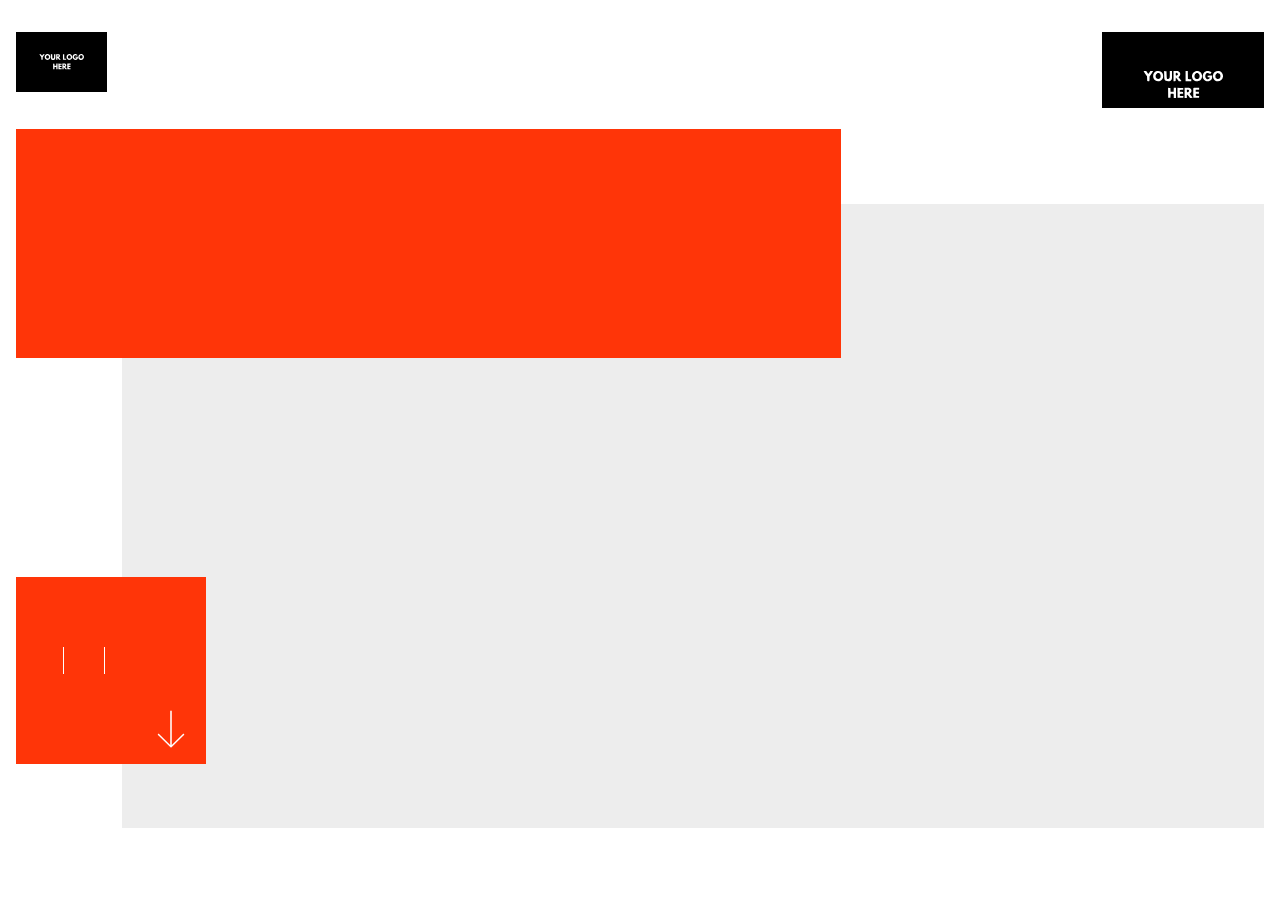
<file: index.html>
<html xmlns="http://www.w3.org/1999/xhtml" lang="en">

<head>
	<meta http-equiv="Content-Type" content="text/html; charset=utf-8" />
	<meta name="description" content="HTTrack is an easy-to-use website mirror utility. It allows you to download a World Wide website from the Internet to a local directory,building recursively all structures, getting html, images, and other files from the server to your computer. Links are rebuiltrelatively so that you can freely browse to the local site (works with any browser). You can mirror several sites together so that you can jump from one toanother. You can, also, update an existing mirror site, or resume an interrupted download. The robot is fully configurable, with an integrated help" />
	<meta name="keywords" content="httrack, HTTRACK, HTTrack, winhttrack, WINHTTRACK, WinHTTrack, offline browser, web mirror utility, aspirateur web, surf offline, web capture, www mirror utility, browse offline, local  site builder, website mirroring, aspirateur www, internet grabber, capture de site web, internet tool, hors connexion, unix, dos, windows 95, windows 98, solaris, ibm580, AIX 4.0, HTS, HTGet, web aspirator, web aspirateur, libre, GPL, GNU, free software" />
	<title>Local index - HTTrack Website Copier</title>
  <!-- Mirror and index made by HTTrack Website Copier/3.49-2 [XR&CO'2014] -->
	<style type="text/css">
	<!--

body {
	margin: 0;  padding: 0;  margin-bottom: 15px;  margin-top: 8px;
	background: #77b;
}
body, td {
	font: 14px "Trebuchet MS", Verdana, Arial, Helvetica, sans-serif;
	}

#subTitle {
	background: #000;  color: #fff;  padding: 4px;  font-weight: bold; 
	}

#siteNavigation a, #siteNavigation .current {
	font-weight: bold;  color: #448;
	}
#siteNavigation a:link    { text-decoration: none; }
#siteNavigation a:visited { text-decoration: none; }

#siteNavigation .current { background-color: #ccd; }

#siteNavigation a:hover   { text-decoration: none;  background-color: #fff;  color: #000; }
#siteNavigation a:active  { text-decoration: none;  background-color: #ccc; }


a:link    { text-decoration: underline;  color: #00f; }
a:visited { text-decoration: underline;  color: #000; }
a:hover   { text-decoration: underline;  color: #c00; }
a:active  { text-decoration: underline; }

#pageContent {
	clear: both;
	border-bottom: 6px solid #000;
	padding: 10px;  padding-top: 20px;
	line-height: 1.65em;
	background-image: url(backblue.gif);
	background-repeat: no-repeat;
	background-position: top right;
	}

#pageContent, #siteNavigation {
	background-color: #ccd;
	}


.imgLeft  { float: left;   margin-right: 10px;  margin-bottom: 10px; }
.imgRight { float: right;  margin-left: 10px;   margin-bottom: 10px; }

hr { height: 1px;  color: #000;  background-color: #000;  margin-bottom: 15px; }

h1 { margin: 0;  font-weight: bold;  font-size: 2em; }
h2 { margin: 0;  font-weight: bold;  font-size: 1.6em; }
h3 { margin: 0;  font-weight: bold;  font-size: 1.3em; }
h4 { margin: 0;  font-weight: bold;  font-size: 1.18em; }

.blak { background-color: #000; }
.hide { display: none; }
.tableWidth { min-width: 400px; }

.tblRegular       { border-collapse: collapse; }
.tblRegular td    { padding: 6px;  background-image: url(fade.gif);  border: 2px solid #99c; }
.tblHeaderColor, .tblHeaderColor td { background: #99c; }
.tblNoBorder td   { border: 0; }


// -->
</style>

</head>

<table width="76%" border="0" align="center" cellspacing="0" cellpadding="3" class="tableWidth">
	<tr>
	<td id="subTitle">HTTrack Website Copier - Open Source offline browser</td>
	</tr>
</table>
<table width="76%" border="0" align="center" cellspacing="0" cellpadding="0" class="tableWidth">
<tr class="blak">
<td>
	<table width="100%" border="0" align="center" cellspacing="1" cellpadding="0">
	<tr>
	<td colspan="6"> 
		<table width="100%" border="0" align="center" cellspacing="0" cellpadding="10">
		<tr> 
		<td id="pageContent"> 
<!-- ==================== End prologue ==================== -->

	<meta name="generator" content="HTTrack Website Copier/3.x">
	<TITLE>Local index - HTTrack</TITLE>
</HEAD>
<BODY>
<H1 ALIGN=Center>Index of locally available sites:</H1>
	<TABLE BORDER="0" WIDTH="100%" CELLSPACING="1" CELLPADDING="0">
		<TR>
			<TD BACKGROUND="fade.gif">
				&middot;
					<A HREF="rockmaster.oppermann-fuss.de/EN/index.html">
						ROCKMASTER
					</A>		
			</TD>
		</TR>
	</TABLE>
	<BR>
	<BR>
	<BR>
  	<H6 ALIGN="RIGHT">
	<I>Mirror and index made by HTTrack Website Copier [XR&amp;CO'2008]</I>
	</H6>
	<!-- Mirror and index made by HTTrack Website Copier/3.49-2 [XR&CO'2014] -->
	<!-- Thanks for using HTTrack Website Copier! -->
	<meta HTTP-EQUIV="Refresh" CONTENT="0; URL=rockmaster.oppermann-fuss.de/EN/index.html">


<!-- ==================== Start epilogue ==================== -->
		</td>
		</tr>
		</table>
	</td>
	</tr>
	</table>
</td>
</tr>
</table>

<table width="76%" border="0" align="center" valign="bottom" cellspacing="0" cellpadding="0">
	<tr>
	<td id="footer"><small>&copy; 2008 Xavier Roche & other contributors - Web Design: Leto Kauler.</small></td>
	</tr>
</table>

</body>

</html>
</file>
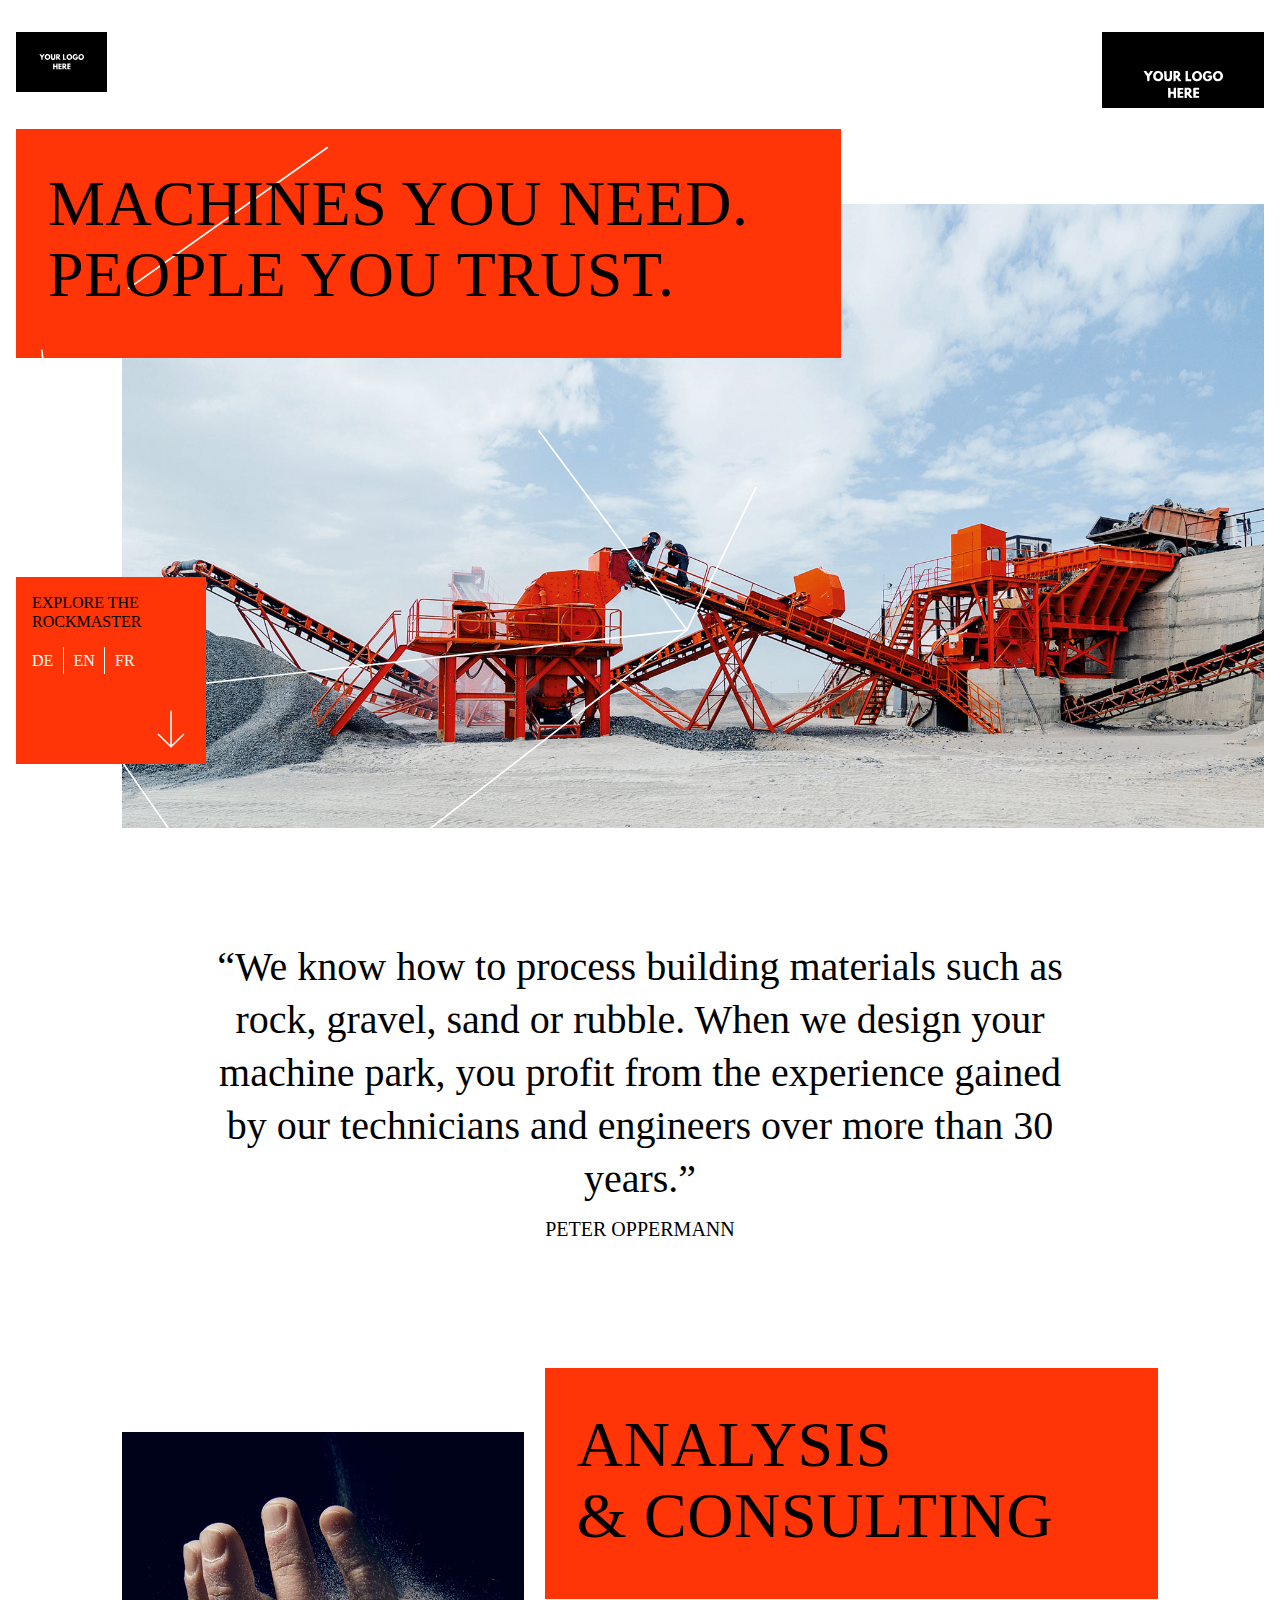
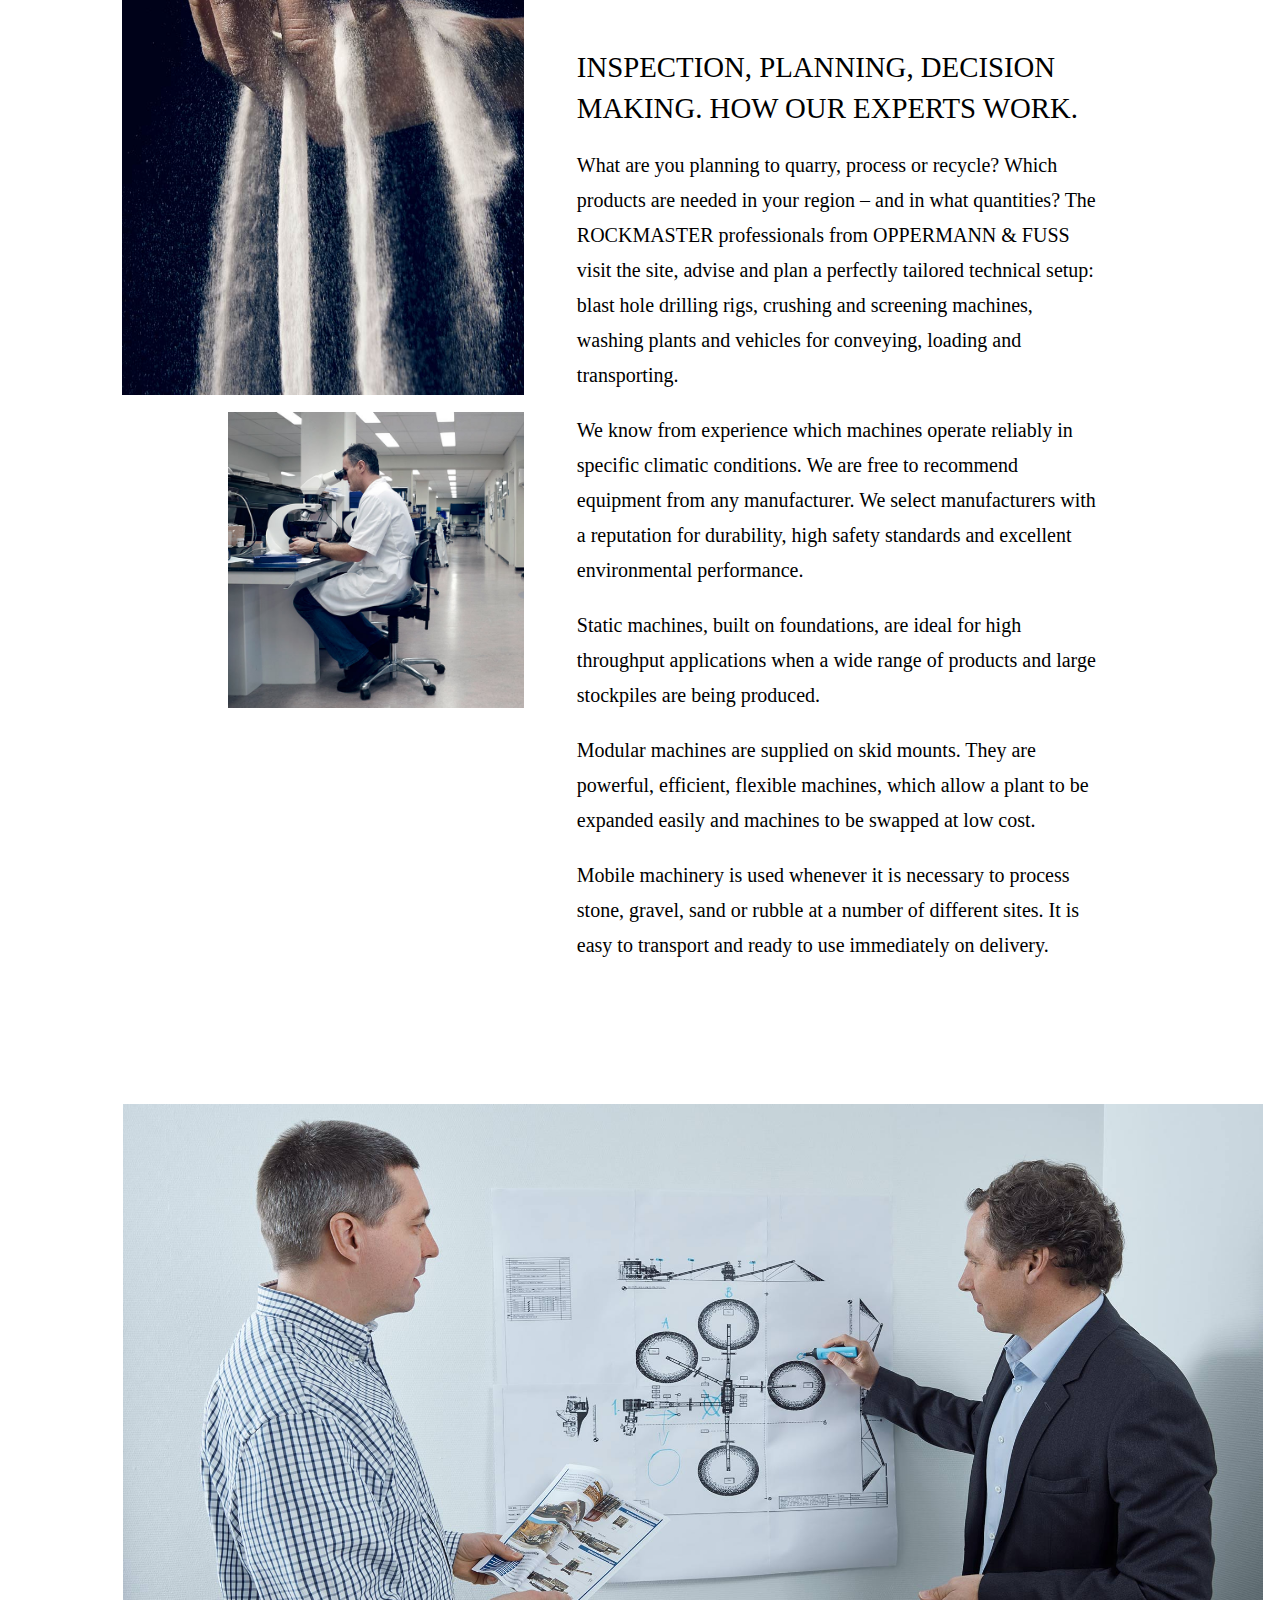
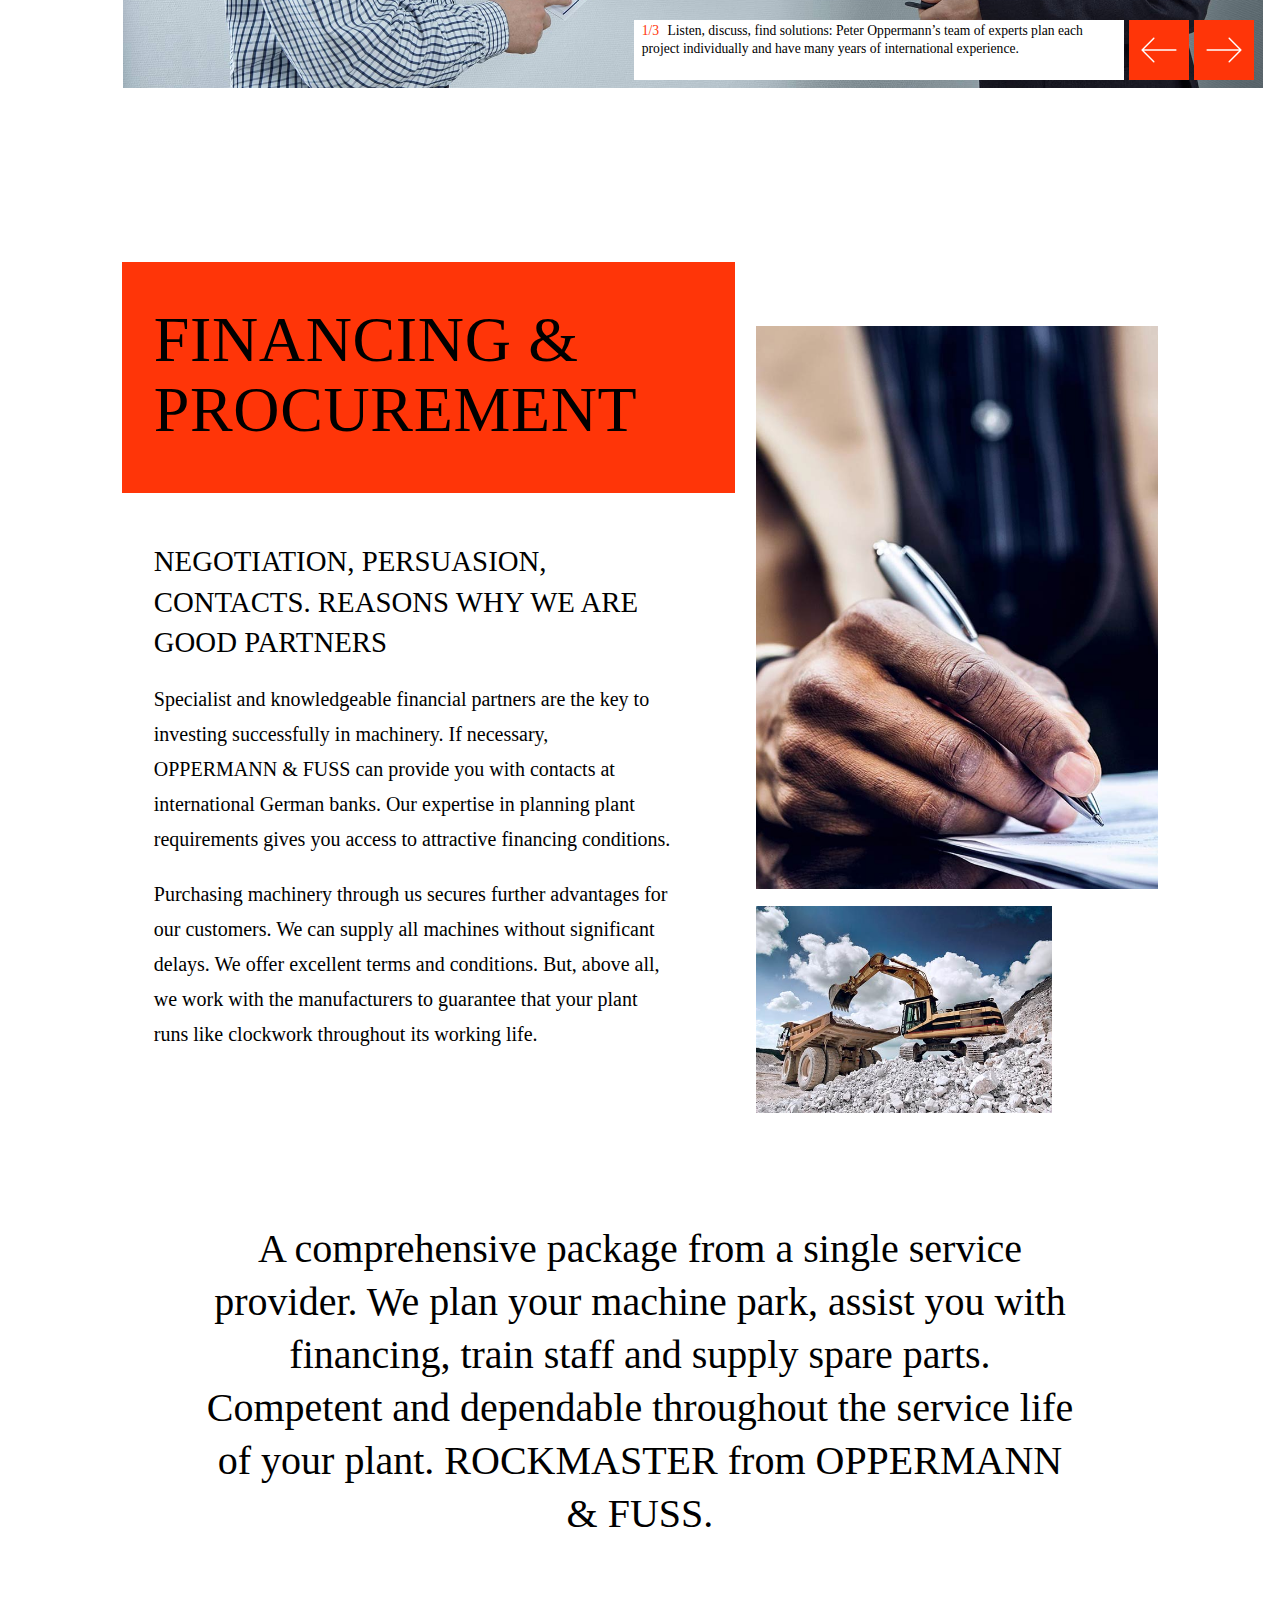
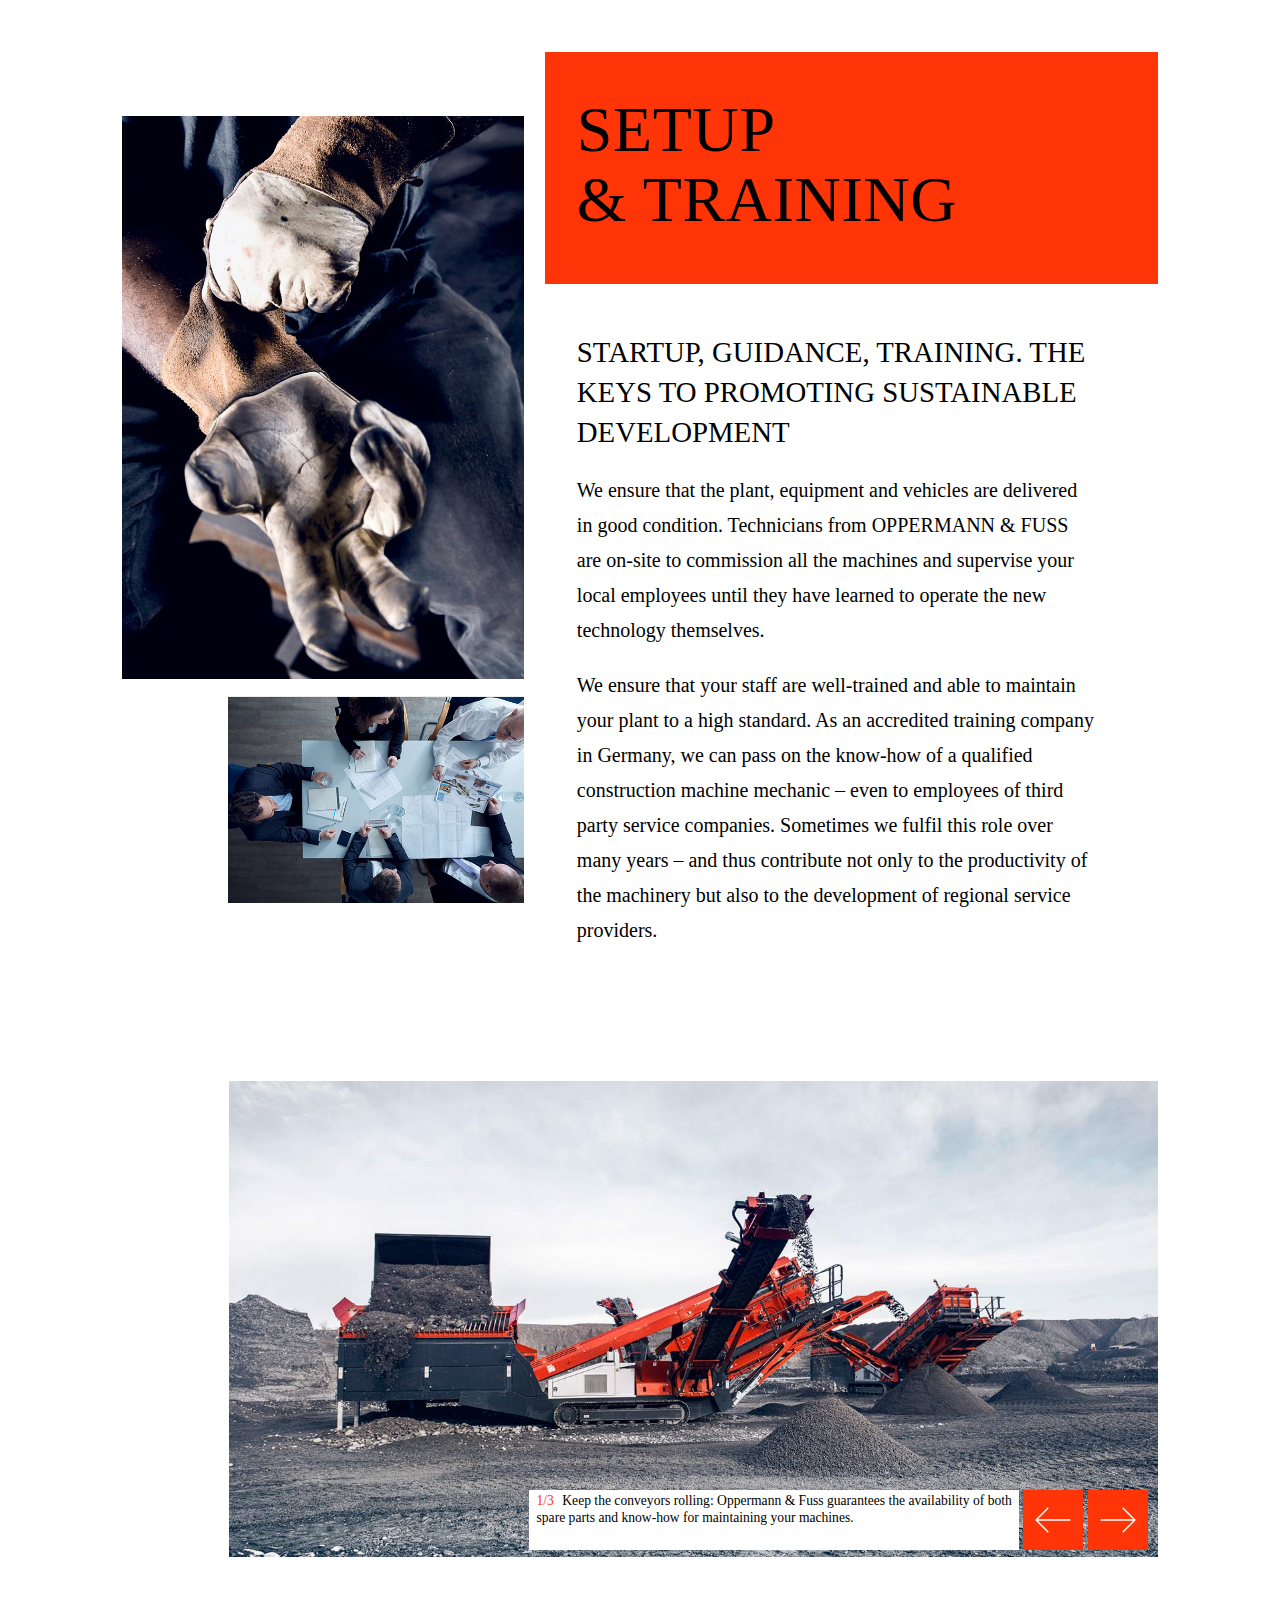
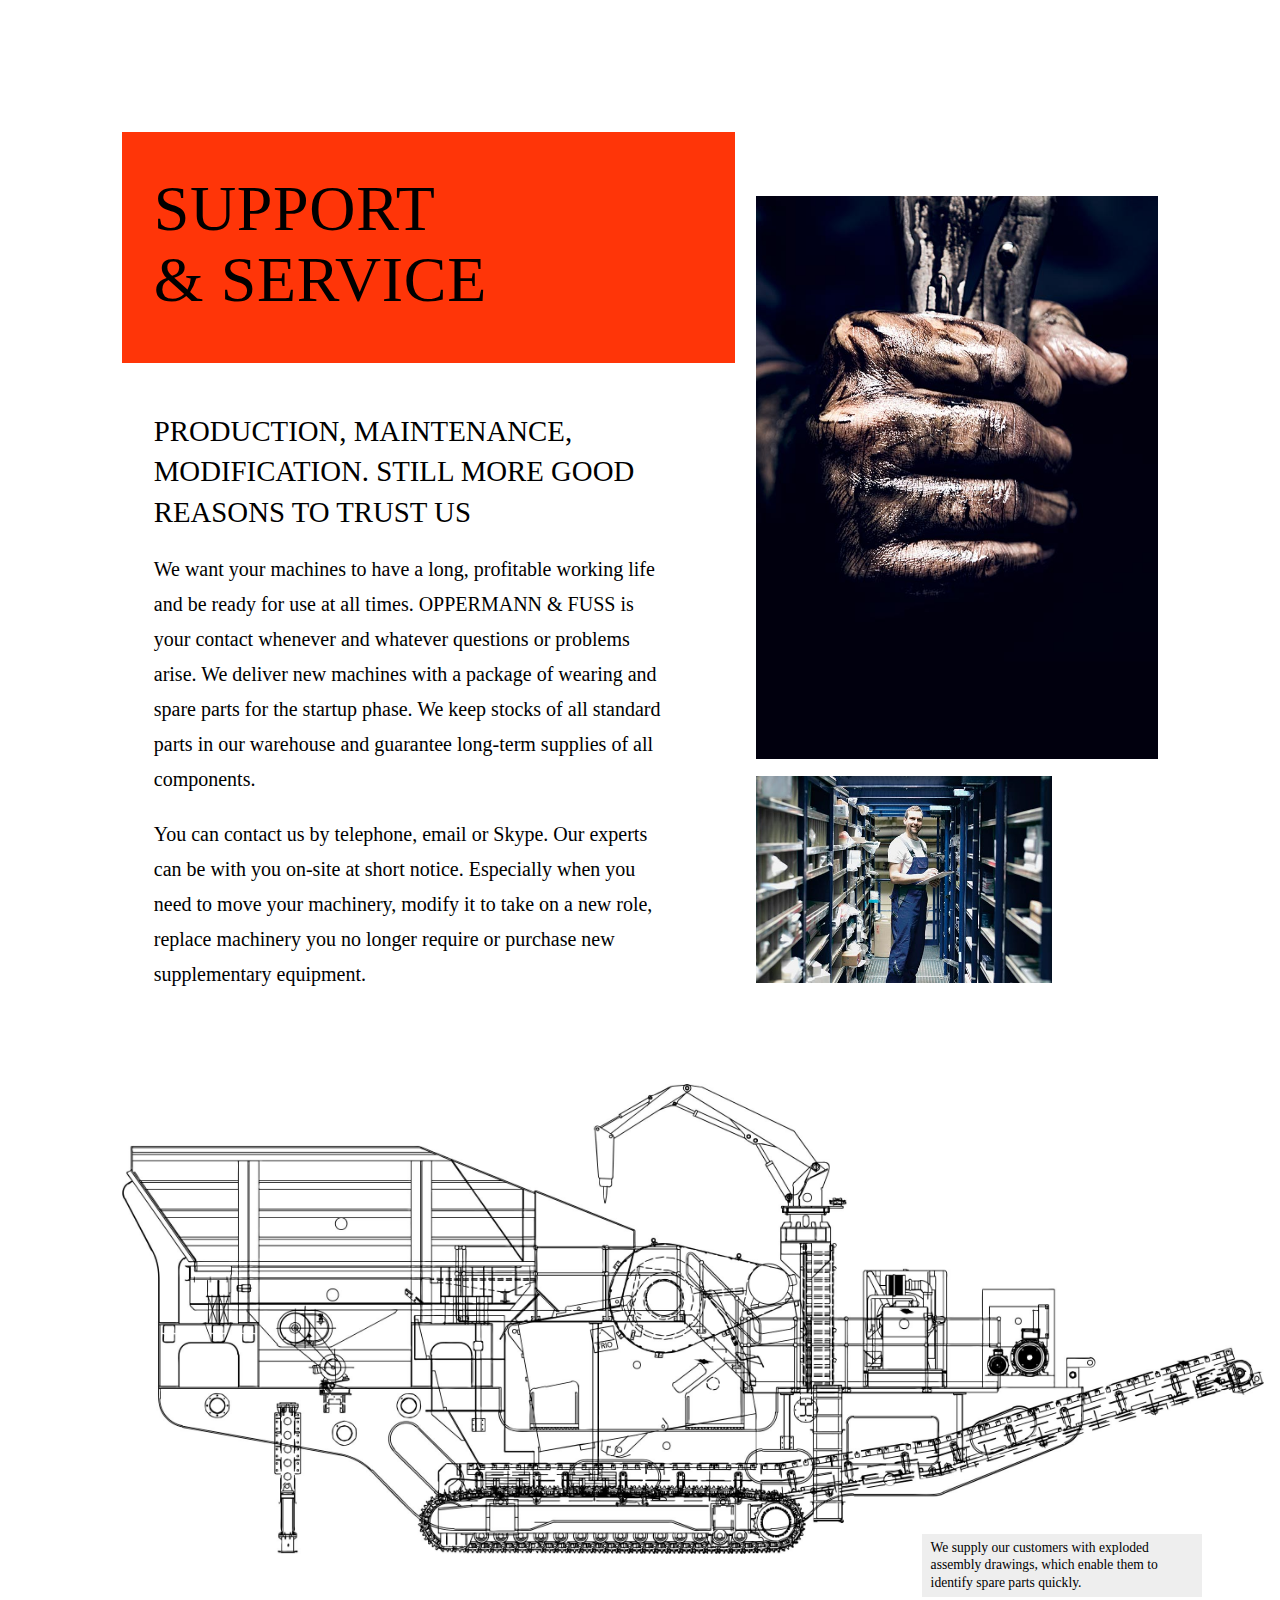
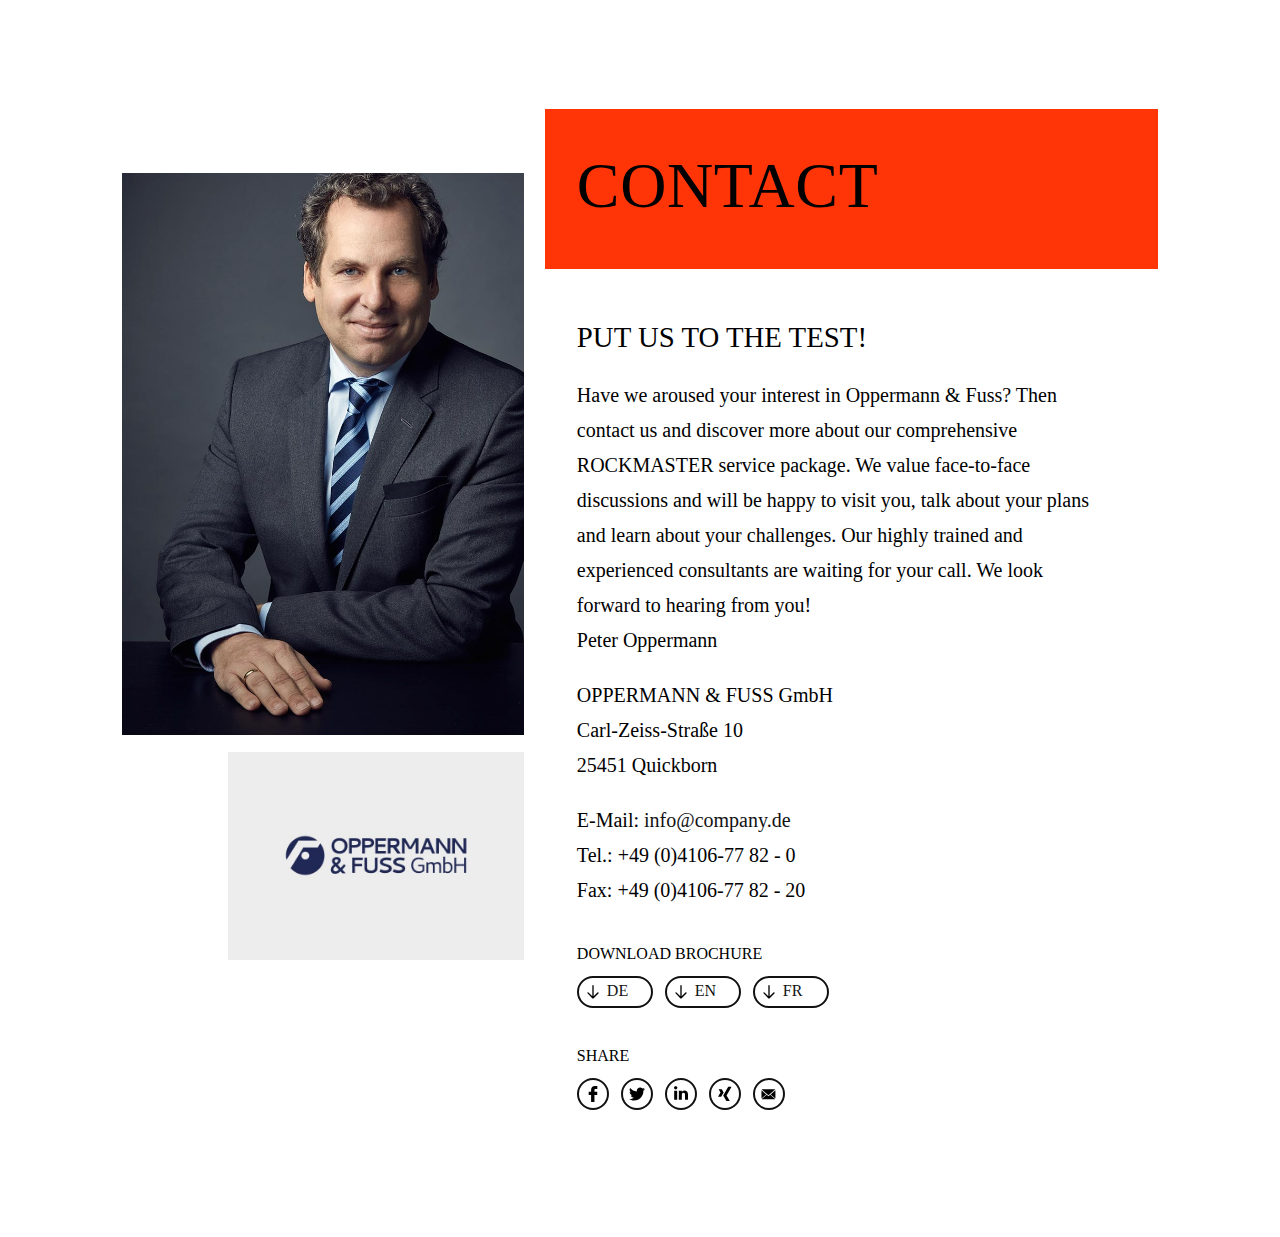
<file: rockmaster.oppermann-fuss.de/EN/index.html>
<!doctype html>
<html class="no-js" lang="en">
    
<!-- Mirrored from rockmaster.oppermann-fuss.de/EN/ by HTTrack Website Copier/3.x [XR&CO'2014], Thu, 27 Oct 2022 10:17:04 GMT -->
<head>
        <meta charset="utf-8">
        <!--[if IE]><meta http-equiv="X-UA-Compatible" content="IE=Edge,chrome=1"><![endif]-->
        <title>ROCKMASTER</title>
        <meta name="description" content="Machinery extracting construction material from rock, gravel, sand, recycling. OPPERMANN & FUSS offers consulting, financing, procurement, training and support">

        <meta property="og:title" content="OPPERMANN & FUSS ROCKMASTER ― Machines you need. People you trust.">
        <meta property="og:type" content="website">
        <meta property="og:url" content="http://www.oppermann-fuss.de/rockmaster/EN/">
        <meta property="og:image" content="../../www.oppermann-fuss.de/rockmaster/social-image.html">
        <meta property="og:description" content="Machinery extracting construction material from rock, gravel, sand, recycling. OPPERMANN & FUSS offers consulting, financing, procurement, training and support">

        <meta name="viewport" content="width=device-width, initial-scale=1">
        <link rel="apple-touch-icon" href="../apple-touch-icon.png">
        <link rel="icon" type="image/png" href="../fav.png" />
        <meta name="msapplication-TileImage" content="../tile-wide.png">

        <script src="../js/vendor/webfontloader.js"></script>
        <script>
          WebFont.load({
            custom: {
              families: ['Rockwell W01 Bold', 'Source Sans Pro Light', 'Source Sans Pro Medium']
            }
          });
        </script>

        <style type="text/css">
            @font-face {
              font-family: "Rockwell W01 Bold";
              src: url('https://rockmaster.oppermann-fuss.de/fonts/7d69578b-ab0e-4986-af19-428861ada4e4.ttf?1457412368') format('truetype'), url('https://rockmaster.oppermann-fuss.de/fonts/864373f8-943b-449d-a730-462eb66d7058.eot?1457412368') format('embedded-opentype'), url('https://rockmaster.oppermann-fuss.de/fonts/49ff3af5-13b2-4add-8470-4cdac3cf650e.woff?1457412368') format('woff'), url('https://rockmaster.oppermann-fuss.de/fonts/4a475305-1b19-4f93-bb3f-d67733a726cf.woff2?1457412368') format('woff2');
            }
            @font-face {
              font-family: "Source Sans Pro Light";
              src: url('https://rockmaster.oppermann-fuss.de/fonts/source-sans-pro-v9-latin-300.ttf?1457447620') format('truetype'), url('https://rockmaster.oppermann-fuss.de/fonts/source-sans-pro-v9-latin-300.eot?1457447620') format('embedded-opentype'), url('https://rockmaster.oppermann-fuss.de/fonts/source-sans-pro-v9-latin-300.woff?1457447620') format('woff'), url('https://rockmaster.oppermann-fuss.de/fonts/source-sans-pro-v9-latin-300.woff2?1457447620') format('woff2');
            }
            @font-face {
              font-family: "Source Sans Pro Medium";
              src: url('https://rockmaster.oppermann-fuss.de/fonts/source-sans-pro-v9-latin-600.ttf?1457451700') format('truetype'), url('https://rockmaster.oppermann-fuss.de/fonts/source-sans-pro-v9-latin-600.eot?1457451700') format('embedded-opentype'), url('https://rockmaster.oppermann-fuss.de/fonts/source-sans-pro-v9-latin-600.woff?1457451700') format('woff'), url('https://rockmaster.oppermann-fuss.de/fonts/source-sans-pro-v9-latin-600.woff2?1457451700') format('woff2');
            }
        </style>

        <link rel="stylesheet" href="../css/main.css">

        <script type="text/javascript">
        var MTIProjectId='18b306b1-74be-49fb-9d01-7ed8713b7d80';
         (function() {
                var mtiTracking = document.createElement('script');
                mtiTracking.type='text/javascript';
                mtiTracking.async='true';
                 mtiTracking.src='../mtiFontTrackingCode.js';
                (document.getElementsByTagName('head')[0]||document.getElementsByTagName('body')[0]).appendChild( mtiTracking );
           })();
        </script>
        <script src="../js/vendor/modernizr-2.8.3.min.js"></script>

    </head>

<body class="english">

    <nav id="vertical-nav">
        <ul>
            <li>
                <a href="#section1" data-number="1">
                    <span class="cd-dot"></span>
                    <span class="cd-label">Analysis & Consulting</span>
                </a>
            </li>
            <li>
                <a href="#section2" data-number="2">
                    <span class="cd-dot"></span>
                    <span class="cd-label">Financing & Procurement</span>
                </a>
            </li>
            <li>
                <a href="#section3" data-number="3">
                    <span class="cd-dot"></span>
                    <span class="cd-label">Setup & Training</span>
                </a>
            </li>
            <li>
                <a href="#section4" data-number="4">
                    <span class="cd-dot"></span>
                    <span class="cd-label">Support & Service</span>
                </a>
            </li>
            <li>
                <a href="#section5" data-number="5">
                    <span class="cd-dot"></span>
                    <span class="cd-label">Contact</span>
                </a>
            </li>
        </ul>

        <a id="nav-trigger">
            <span></span>
            <span></span>
            <span></span>
        </a>
    </nav>


    <div class="section header-section">
        <header class="wrapper">

            <div class="logo-rock">
                <img alt="logo" src="../img/logo.svg">
            </div>

            <a class="logo-of" href="http://www.oppermann-fuss.de/" target="_blank">
                <img alt="logo Oppermann und Fuss" src="../img/logo_OF.svg">
            </a>

            <div class="logo-of-mobile">
                <img alt="logo Oppermann und Fuss" src="../img/logo_OF_mobile.svg">

            </div>

        </header><!-- wrapper -->
    </div><!-- section -->


    <div class="section keyvisual-section">
        <div class="wrapper">

           <div class="language-switch">
                <div>
                    <h3>Explore the Rockmaster</h3>

                    <ul>
                        <li><a href="https://rockmaster.oppermann-fuss.de/">DE</a></li>
                        <li><a class="active">EN</a></li>
                        <li><a href="https://rockmaster.oppermann-fuss.de/FR/">FR</a></li>
                    </ul>

                    <a id="scrolldown" href="#section0">
                        <svg xmlns="http://www.w3.org/2000/svg" id="scroll-down" class="arrow" width="64" height="64" viewBox="0 0 64 64"><path fill="#FFF" d="M30.703 2.002v56.882L11.917 40.28c-.51-.506-1.333-.5-1.84.01-.504.51-.5 1.333.01 1.837l21 20.8c.5.5 1.333.495 1.833 0l21-20.8c.255-.254.383-.59.383-.924 0-.33-.125-.662-.376-.916-.506-.51-1.328-.514-1.84-.01l-18.784 18.61V2.002c0-.718-.58-1.3-1.3-1.3-.718 0-1.3.583-1.3 1.3z"/></svg>
                    </a>

                </div>
            </div>

            <div class="keyvisual">
            </div>


            <article class="slogan">
                <h1>Machines you need. People you trust.</h1>
            </article>

            <div class="rock rock1">
                <svg id="svg1" xmlns="http://www.w3.org/2000/svg" width="955" height="955" viewBox="0 0 955 955"><g fill="none" stroke="#FFF" stroke-width="2" stroke-linejoin="round" stroke-miterlimit="10"><path d="M30.41 284.613l41.593 409.134 147.18 211.41 239.332-34.578L72.003 693.746"/><path d="M72.003 693.747l718.02-79.298 108.552-224.27L742.273 196.4l47.75 418.05"/><path d="M458.515 870.58l331.508-256.13-422.98-568.273-295.04 647.57"/><path d="M367.042 46.177L30.41 284.613l100.84-231.58 235.792-6.856L742.272 196.4"/></g></svg>
            </div>

        </div><!-- wrapper -->
    </div> <!-- section -->



    <div id="section0" class="section">
        <div class="wrapper">

            <div class="quote">
                <p>“We know how to process building materials such as rock, gravel, sand or rubble. When we design your machine park, you profit from the experience gained by our technicians and engineers over more than 30 years.”<span>Peter Oppermann</span></p>
            </div>

        </div><!-- wrapper -->
    </div> <!-- section -->



    <div id="section1" class="section text-section">
        <div class="wrapper">

            <div class="images">
                <div class="image hoch">
                    <img alt="Analyse 1" src="../img/analyse-01.jpg">
                </div>

                <div class="image square">
                    <img alt="Analyse 2" src="../img/analyse-02-1.jpg">
                </div>
            </div>


            <article class="article">
                <div class="section-headline"><h1>Analysis<br>& Consulting</h1></div>

                <div class="section-text">
                    <h2>Inspection, planning, decision making. How our experts work.</h2>

                    <p>
                        What are you planning to quarry, process or recycle? Which products are needed in your region – and in what quantities? The ROCKMASTER professionals from OPPERMANN & FUSS visit the site, advise and plan a perfectly tailored technical setup: blast hole drilling rigs, crushing and screening machines, washing plants and vehicles for conveying, loading and transporting.
                    </p>
                    <p>
                        We know from experience which machines operate reliably in specific climatic conditions. We are free to recommend equipment from any manufacturer. We select manufacturers with a reputation for durability, high safety standards and excellent environmental performance. 
                    </p>

                    <p>
                        <span>Static machines</span>, built on foundations, are ideal for high throughput applications when a wide range of products and large stockpiles are being produced.
                    </p>
                
                    <p>
                        <span>Modular machines</span> are supplied on skid mounts. They are powerful, efficient, flexible machines, which allow a plant to be expanded easily and machines to be swapped at low cost.
                    </p>

                    <p>
                        <span>Mobile machinery</span> is used whenever it is necessary to process stone, gravel, sand or rubble at a number of different sites. It is easy to transport and ready to use immediately on delivery.
                    </p>

                </div>
            </article>  

            <div class="rock rock2">
                <svg id="svg2" xmlns="http://www.w3.org/2000/svg" width="955" height="955" viewBox="0 0 955 955"><path fill="none" stroke="#FFF" stroke-width="2" stroke-linejoin="round" stroke-miterlimit="10" d="M408.93 134.99L110.107 435.16 37.728 690.406 221.48 858.523 110.107 435.16"/><path fill="none" stroke="#FFF" stroke-width="2" stroke-linejoin="round" stroke-miterlimit="10" d="M110.106 435.16l531.81 520.32 249.536-59.886 52.377-251.007L641.916 955.48"/><path fill="none" stroke="#FFF" stroke-width="2" stroke-linejoin="round" stroke-miterlimit="10" d="M221.48 858.523l420.437 96.958L818.615 247.58 110.105 435.16"/><path fill="none" stroke="#FFF" stroke-width="2" stroke-linejoin="round" stroke-miterlimit="10" d="M818.615 247.578L408.93 134.988l250.327-70.8 159.358 183.39 125.214 397.01"/></svg>

            </div>

        </div><!-- wrapper -->

        <div class="wrapper slider-section">

            <div class="swiper-container">
                <div class='swiper-wrapper'>
                    
                    <div class='swiper-slide'>
                        <img alt="Analyse Slider 1" src="../img/analyse-slider-1.jpg">
                        <div class="caption"><p><span>1/3</span>
                            Listen, discuss, find solutions: Peter Oppermann’s team of experts plan each project individually and have many years of international experience.
                        </p></div>
                    </div>
                    <div class='swiper-slide'>
                        <img alt="Analyse Slider 2" src="../img/analyse-slider-2.jpg">
                        <div class="caption"><p><span>2/3</span>
                            Hundreds of tonnes of sand are piled into large conical heaps. Oppermann & Fuss adapts and optimises all the machines to the required output – from the screening plant to the conveyor belt.
                        </p></div>

                    </div>
                    <div class='swiper-slide'>
                        <img alt="Analyse Slider 3" src="../img/analyse-slider-3.jpg">
                        <div class="caption"><p><span>3/3</span>
                            Values that speak for themselves: Every type of rock has different qualities - and requires individual machines, which are specifically adapted for optimum processing.
                        </p></div>
                    </div>

                </div><!-- swiper-wrapper -->

                <div class="swiper-pagination"></div>
                
                <div class="swiper-button-prev">
                    <svg xmlns="http://www.w3.org/2000/svg" width="64" height="64" viewBox="0 0 64 64"><path fill="#FFF" d="M62 30.7H5.117l18.606-18.785c.505-.51.5-1.333-.01-1.84-.51-.504-1.333-.5-1.838.01l-20.8 21c-.498.5-.495 1.333 0 1.832l20.8 21c.255.255.59.383.925.383.33 0 .662-.125.915-.376.51-.506.514-1.328.01-1.84L5.116 33.3H62c.718 0 1.3-.582 1.3-1.3s-.582-1.3-1.3-1.3z"/></svg>
                </div>

                <div class="swiper-button-next">
                    <svg xmlns="http://www.w3.org/2000/svg" width="64" height="64" viewBox="0 0 64 64"><path fill="#FFF" d="M2.002 33.3h56.882L40.28 52.085c-.506.51-.5 1.333.01 1.84.51.504 1.333.5 1.837-.01l20.8-21c.5-.5.495-1.333 0-1.833l-20.8-21c-.254-.254-.59-.382-.924-.382-.33 0-.662.125-.916.376-.51.506-.514 1.328-.01 1.84L58.887 30.7H2.002c-.718 0-1.3.58-1.3 1.3 0 .718.583 1.3 1.3 1.3z"/></svg>
                </div>

            </div><!-- swiper-container -->

        </div><!-- wrapper -->

    </div> <!-- section -->


    <div id="section2" class="section text-section left">
        <div class="wrapper">

            <div class="images">

                <div class="image hoch">
                    <img alt="Finanzierung 1" src="../img/finanzierung-1.jpg">
                </div>
                <div class="image quer">
                    <img alt="Finanzierung 2" src="../img/finanzierung-2.jpg">
                </div>

            </div>


            <article class="article">
                <div class="section-headline"><h1>Financing &<br>Procurement</h1></div>
                <div class="section-text">
                    <h2>Negotiation, persuasion, contacts. Reasons why we are good partners</h2>
                    <p>
                        Specialist and knowledgeable financial partners are the key to investing successfully in machinery. If necessary, OPPERMANN & FUSS can provide you with contacts at international German banks. Our expertise in planning plant requirements gives you access to attractive financing conditions.
                    </p>
                    <p>
                        Purchasing machinery through us secures further advantages for our customers. We can supply all machines without significant delays. We offer excellent terms and conditions. But, above all, we work with the manufacturers to guarantee that your plant runs like clockwork throughout its working life.

                    </p>
                </div>
            </article>


            <div class="rock rock3">
                <svg id="svg3" xmlns="http://www.w3.org/2000/svg" width="955" height="955" viewBox="0 0 955 955"><path fill="none" stroke="#FFF" stroke-width="2" stroke-linejoin="round" stroke-miterlimit="10" d="M55.106 646.368l379.38 269.892-245.898 7.202L55.106 646.368l69.203-449.476"/><path fill="none" stroke="#FFF" stroke-width="2" stroke-linejoin="round" stroke-miterlimit="10" d="M55.106 646.368l708.49-10.678 160.05-177.315L793.97 236.807 763.595 635.69"/><path fill="none" stroke="#FFF" stroke-width="2" stroke-linejoin="round" stroke-miterlimit="10" d="M434.487 916.26l329.108-280.57L507.753 72.63 55.106 646.367"/><path fill="none" stroke="#FFF" stroke-width="2" stroke-linejoin="round" stroke-miterlimit="10" d="M507.753 72.63L124.31 196.89l107.554-125.16 275.89.897L793.97 236.806"/></svg>
            </div>

        </div><!-- wrapper -->


        <div class="wrapper">

            <div class="quote second">
                <p>
                    A comprehensive package from a single service provider. We plan your machine park, assist you with financing, train staff and supply spare parts. Competent and dependable throughout the service life of your plant. ROCKMASTER from OPPERMANN & FUSS.
                </p>
            </div>

        </div><!-- wrapper -->
    </div> <!-- section -->



    <div id="section3" class="section text-section aufbau">
        <div class="wrapper">

            <div class="images">

                <div class="image hoch">
                    <img alt="Aufbau 1" src="../img/aufbau-1.jpg">
                </div>

                <div class="image quer">
                    <img alt="Aufbau 2" src="../img/aufbau-2.jpg">
                </div>

            </div>


            <article class="article">

                <div class="section-headline"><h1>Setup<br>& Training</h1></div>

                <div class="section-text">
                    <h2>Startup, guidance, training. The keys to promoting sustainable development</h2>
                    <p>
                        We ensure that the plant, equipment and vehicles are delivered in good condition. Technicians from OPPERMANN & FUSS are on-site to commission all the machines and supervise your local employees until they have learned to operate the new technology themselves.
                    </p>
                    <p>
                        We ensure that your staff are well-trained and able to maintain your plant to a high standard. As an accredited training company in Germany, we can pass on the know-how of a qualified construction machine mechanic – even to employees of third party service companies. Sometimes we fulfil this role over many years – and thus contribute not only to the productivity of the machinery but also to the development of regional service providers.

                    </p>
                </div>
            </article>


            <div class="rock rock4">
                <svg id="svg4" xmlns="http://www.w3.org/2000/svg" width="955" height="955" viewBox="0 0 955 955"><path fill="none" stroke="#FFF" stroke-width="2" stroke-linejoin="round" stroke-miterlimit="10" d="M504.342 108.81l-291.38 186.21L32.47 554.345 157.476 820.33l55.485-525.31"/><path fill="none" stroke="#FFF" stroke-width="2" stroke-linejoin="round" stroke-miterlimit="10" d="M212.96 295.02l309.08 618.276 268.234-12.952L911.94 667.136l-389.9 246.16"/><path fill="none" stroke="#FFF" stroke-width="2" stroke-linejoin="round" stroke-miterlimit="10" d="M157.476 820.33l364.565 92.966L917.697 218.56 212.96 295.02"/><path fill="none" stroke="#FFF" stroke-width="2" stroke-linejoin="round" stroke-miterlimit="10" d="M917.696 218.56L504.342 108.81l280.145-44.826 133.21 154.576-5.756 448.576"/></svg>
            </div>

            <div class="swiper-container">
                <div class='swiper-wrapper'>
                    
                    <div class='swiper-slide'>
                        <img alt="Aufbau Slider 1" src="../img/aufbau-slider-1.jpg">
                        <div class="caption"><p><span>1/3</span>
                            Keep the conveyors rolling: Oppermann & Fuss guarantees the availability of both spare parts and know-how for maintaining your machines.
                        </p></div>
                    </div>
                    <div class='swiper-slide'>
                        <img alt="Aufbau Slider 2" src="../img/aufbau-slider-2.jpg">
                        <div class="caption"><p><span>2/3</span>
                            Extract, transport, process: The consultation with Oppermann & Fuss strengthens your negotiating position with banks when financing your machine park.
                        </p></div>

                    </div>
                    <div class='swiper-slide'>
                        <img alt="Aufbau Slider 3" src="../img/aufbau-slider-3.jpg">
                        <div class="caption"><p><span>3/3</span>
                            Explain and hand over responsibility: As an accredited training company in Germany, we can pass on the know-how of a qualified construction machine mechanic on-site.
                        </p></div>
                    </div>
                </div>

                    <div class="swiper-pagination"></div>
                    
                    <div class="swiper-button-prev">
                        <svg xmlns="http://www.w3.org/2000/svg" width="64" height="64" viewBox="0 0 64 64"><path fill="#FFF" d="M62 30.7H5.117l18.606-18.785c.505-.51.5-1.333-.01-1.84-.51-.504-1.333-.5-1.838.01l-20.8 21c-.498.5-.495 1.333 0 1.832l20.8 21c.255.255.59.383.925.383.33 0 .662-.125.915-.376.51-.506.514-1.328.01-1.84L5.116 33.3H62c.718 0 1.3-.582 1.3-1.3s-.582-1.3-1.3-1.3z"/></svg>
                    </div>

                    <div class="swiper-button-next">
                        <svg xmlns="http://www.w3.org/2000/svg" width="64" height="64" viewBox="0 0 64 64"><path fill="#FFF" d="M2.002 33.3h56.882L40.28 52.085c-.506.51-.5 1.333.01 1.84.51.504 1.333.5 1.837-.01l20.8-21c.5-.5.495-1.333 0-1.833l-20.8-21c-.254-.254-.59-.382-.924-.382-.33 0-.662.125-.916.376-.51.506-.514 1.328-.01 1.84L58.887 30.7H2.002c-.718 0-1.3.58-1.3 1.3 0 .718.583 1.3 1.3 1.3z"/></svg>
                    </div>

            </div>

        </div><!-- wrapper -->

    </div> <!-- section -->



    <div id="section4" class="section text-section left">
        <div class="wrapper">

            <div class="images">

                <div class="image hoch">
                    <img alt="Support 1" src="../img/support-1.jpg">
                </div>
                <div class="image quer">
                    <img alt="Support 2" src="../img/support-2.jpg">
                </div>

            </div>

            <article class="article">

                <div class="section-headline"><h1>Support<br>& Service</h1></div>

                <div class="section-text">
                    <h2>Production, maintenance, modification. Still more good reasons to trust us</h2>
                    <p>
                        We want your machines to have a long, profitable working life and be ready for use at all times. OPPERMANN & FUSS is your contact whenever and whatever questions or problems arise. We deliver new machines with a package of wearing and spare parts for the startup phase. We keep stocks of all standard parts in our warehouse and guarantee long-term supplies of all components.
                    </p>
                    <p>
                        You can contact us by telephone, email or Skype. Our experts can be with you on-site at short notice. Especially when you need to move your machinery, modify it to take on a new role, replace machinery you no longer require or purchase new supplementary equipment.

                    </p>
                </div>
            </article>


            <div class="rock rock5">
                <svg id="svg5" xmlns="http://www.w3.org/2000/svg" width="955" height="955" viewBox="0 0 955 955"><path fill="none" stroke="#FFF" stroke-width="2" stroke-linejoin="round" stroke-miterlimit="10" d="M26.604 605.795L610.816 935.75l-462.62 8.79L26.605 605.796l55.22-370.774"/><path fill="none" stroke="#FFF" stroke-width="2" stroke-linejoin="round" stroke-miterlimit="10" d="M26.604 605.795L789.918 721.3l112.047-202.132-140.82-263.655L789.92 721.3"/><path fill="none" stroke="#FFF" stroke-width="2" stroke-linejoin="round" stroke-miterlimit="10" d="M610.816 935.75L789.918 721.3l-241.93-607.71L26.603 605.795"/><path fill="none" stroke="#FFF" stroke-width="2" stroke-linejoin="round" stroke-miterlimit="10" d="M547.987 113.59L81.823 235.02 221.08 66.35l326.907 47.242 213.16 141.923"/></svg>
            </div>

            <div class="machine">
                <img alt="jaw-crusher-illustration" src="../img/jaw-crusher-illustration.jpg">
                 <div class="caption"><p>We supply our customers with exploded assembly drawings, which enable them to identify spare parts quickly.</p></div>
            </div>

        </div><!-- wrapper -->
    </div> <!-- section -->



    <div id="section5" class="section text-section kontakt">

        <div class="wrapper">

            <div class="images">
                <div class="image hoch">
                    <img alt="kontakt 1" src="../img/kontakt-1.jpg">
                </div>

                <div class="image quer">
                    <img alt="kontakt 2" src="../img/kontakt-2.jpg">
                </div>
            </div>

            <article class="article">
                <div class="section-headline"><h1>Contact</h1></div>
                <div class="section-text">
                    <h2>Put us to the test!</h2>
                    <p>
                        Have we aroused your interest in Oppermann & Fuss? Then contact us and discover more about our comprehensive ROCKMASTER service package. We value face-to-face discussions and will be happy to visit you, talk about your plans and learn about your challenges. Our highly trained and experienced consultants are waiting for your call. We look forward to hearing from you!<br><span>Peter Oppermann</span>
                    </p>

                    <p class="address">OPPERMANN & FUSS GmbH<br>
                        Carl-Zeiss-Straße 10<br>
                        25451 Quickborn<br>
                    </p>

                    <p class="address">
                        E-Mail: <a class="link" href="mailto:info@oppermann-fuss.de">info@company.de</a><br>
                        Tel.: +49 (0)4106-77 82 - 0<br>
                        Fax: +49 (0)4106-77 82 - 20
                    </p>




                    <div class="downloads">
                        <h3>Download brochure</h3>

                        <a target="_blank" class="icon download" href="https://rockmaster.oppermann-fuss.de/download/Oppermann_und_Fuss-Rockmaster_DE.pdf" download><svg xmlns="http://www.w3.org/2000/svg" width="28" height="28" viewBox="0 0 28 28"><path d="M19.46 14.44c.257.26.257.697 0 .955l-4.985 5.02c-.038.036-.075.074-.11.074l-.036.036c-.038 0-.038.037-.076.037-.037 0-.037 0-.075.037h-.443c-.038 0-.038 0-.075-.037-.038 0-.038-.037-.075-.037 0 0-.037 0-.037-.037-.038-.04-.075-.04-.11-.076L8.5 15.358c-.257-.258-.257-.695 0-.954.26-.258.697-.258.955 0l3.885 3.885V7.55c0-.367.292-.658.658-.658.367 0 .658.292.658.658v10.735l3.814-3.81c.294-.292.735-.292.99-.034z"/></svg><span>DE</span></a>

                        <a target="_blank" class="icon download" href="https://rockmaster.oppermann-fuss.de/download/Oppermann_und_Fuss-Rockmaster_EN.pdf" download><svg xmlns="http://www.w3.org/2000/svg" width="28" height="28" viewBox="0 0 28 28"><path d="M19.46 14.44c.257.26.257.697 0 .955l-4.985 5.02c-.038.036-.075.074-.11.074l-.036.036c-.038 0-.038.037-.076.037-.037 0-.037 0-.075.037h-.443c-.038 0-.038 0-.075-.037-.038 0-.038-.037-.075-.037 0 0-.037 0-.037-.037-.038-.04-.075-.04-.11-.076L8.5 15.358c-.257-.258-.257-.695 0-.954.26-.258.697-.258.955 0l3.885 3.885V7.55c0-.367.292-.658.658-.658.367 0 .658.292.658.658v10.735l3.814-3.81c.294-.292.735-.292.99-.034z"/></svg><span>EN</span></a>

                        <a target="_blank" class="icon download" href="https://rockmaster.oppermann-fuss.de/download/Oppermann_und_Fuss-Rockmaster_FR.pdf" download><svg xmlns="http://www.w3.org/2000/svg" width="28" height="28" viewBox="0 0 28 28"><path d="M19.46 14.44c.257.26.257.697 0 .955l-4.985 5.02c-.038.036-.075.074-.11.074l-.036.036c-.038 0-.038.037-.076.037-.037 0-.037 0-.075.037h-.443c-.038 0-.038 0-.075-.037-.038 0-.038-.037-.075-.037 0 0-.037 0-.037-.037-.038-.04-.075-.04-.11-.076L8.5 15.358c-.257-.258-.257-.695 0-.954.26-.258.697-.258.955 0l3.885 3.885V7.55c0-.367.292-.658.658-.658.367 0 .658.292.658.658v10.735l3.814-3.81c.294-.292.735-.292.99-.034z"/></svg><span>FR</span></a>
                    </div>



                    <div class="share">
                        <h3>Share</h3>
        
                        <a class="icon facebook" href="#" target="_blank" ><svg xmlns="http://www.w3.org/2000/svg" width="28" height="28" viewBox="0 0 28 28"><path d="M18 6.004L15.924 6c-2.33 0-3.838 1.545-3.838 3.938v1.816H10c-.18 0-.325.146-.325.326v2.63c0 .18.146.326.326.326h2.087v6.64c0 .18.146.324.326.324h2.722c.18 0 .326-.147.326-.325v-6.64h2.44c.18 0 .326-.145.326-.324v-2.63c0-.087-.032-.17-.094-.23-.063-.062-.145-.096-.232-.096h-2.44v-1.54c0-.74.177-1.115 1.142-1.115L18 9.097c.18 0 .325-.146.325-.326V6.33c0-.18-.145-.326-.326-.326z"/></svg></a>
            
                        <a class="icon twitter" href="#" target="_blank" ><svg xmlns="http://www.w3.org/2000/svg" width="28" height="28" viewBox="0 0 28 28"><path fill="#010002" d="M22 9.04c-.588.26-1.223.437-1.883.517.676-.407 1.195-1.05 1.44-1.816-.635.38-1.337.65-2.087.8-.597-.64-1.447-1.038-2.395-1.038-1.813 0-3.284 1.47-3.284 3.282 0 .257.03.508.086.748-2.728-.137-5.147-1.444-6.766-3.43-.28.484-.44 1.046-.44 1.65 0 1.138.58 2.143 1.46 2.73-.538-.02-1.044-.166-1.485-.41v.04c0 1.59 1.13 2.916 2.633 3.218-.275.074-.565.113-.866.113-.21 0-.417-.02-.617-.062.418 1.307 1.63 2.258 3.066 2.282-1.122.88-2.538 1.403-4.077 1.403-.265 0-.526-.018-.783-.045 1.453.932 3.18 1.477 5.032 1.477 6.038 0 9.34-5.002 9.34-9.34l-.013-.425c.645-.457 1.203-1.035 1.64-1.693z"/></svg></a>
                
                        <a class="icon linkedin" href="#" target="_blank"><svg xmlns="http://www.w3.org/2000/svg" width="28" height="28" viewBox="0 0 28 28"><path d="M21 14.514v5.176h-3v-4.83c0-1.212-.436-2.04-1.52-2.04-.83 0-1.322.557-1.54 1.097-.08.193-.102.46-.102.73v5.042h-3s.04-8.182 0-9.027h3v1.278c-.006.012-.014.022-.02.032h.02v-.032c.398-.613 1.11-1.49 2.705-1.49 1.977 0 3.457 1.29 3.457 4.064zM8.698 6.31C7.67 6.31 7 6.985 7 7.87c0 .866.652 1.56 1.66 1.56h.02c1.046 0 1.697-.693 1.697-1.56-.02-.886-.65-1.56-1.68-1.56zm-1.52 13.38h3V10.66h-3v9.027z"/></svg></a>

                        <a class="icon xing" href="#" target="_blank" title="OPPERMANN & FUSS ROCKMASTER ― Machines you need. People you trust.">
                        <svg xmlns="http://www.w3.org/2000/svg" width="28" height="28" viewBox="0 0 28 28"><path d="M15.42 21.05l-3.204-5.62 4.975-8.714h3.35l-4.976 8.714 3.207 5.62h-3.35zm-5.26-4.335l2.486-4.095-1.865-3.286H7.625L9.49 12.62l-2.488 4.095h3.157z"/></svg></a>

                        <a class="icon mail" href="mailto:?subject=ROCKMASTER%20―%20Machines%20you%20need.%20People%20you%20trust.&amp;body=Machinery%20extracting%20construction%20material%20from%20rock,%20gravel,%20sand,%20recycling.%20OPPERMANN%20%26%20FUSS%20offers%20consulting,%20financing,%20procurement,%20training%20and%20support%20http://www.oppermann-fuss.de/rockmaster/EN" title="Share by Email"><svg xmlns="http://www.w3.org/2000/svg" width="28" height="28" viewBox="0 0 28 28"><g fill="#030104"><path d="M13.443 16.293l-1.726-1.51-4.934 4.23c.18.165.42.268.688.268h11.943c.267 0 .508-.102.686-.268l-4.932-4.23-1.725 1.51z"/><path d="M20.102 9.588c-.178-.167-.42-.27-.688-.27H7.472c-.266 0-.507.104-.687.272l6.658 5.705 6.66-5.707zM6.468 10.193v8.28l4.816-4.095M15.603 14.378l4.814 4.094V10.19"/></g></svg></a>

                    </div>

                </div>
            </article>

        </div><!-- wrapper -->
    </div> <!-- section -->




        <script src="../js/vendor/jquery2.min.js"></script>
        <script src="../js/vendor/vivus.min.js"></script>
        <script src="../js/vendor/swiper.jquery.min.js"></script>
        <script src="../js/min/main-min.js"></script>

    </body>

<!-- Mirrored from rockmaster.oppermann-fuss.de/EN/ by HTTrack Website Copier/3.x [XR&CO'2014], Thu, 27 Oct 2022 10:17:30 GMT -->
</html>
</file>
<file: rockmaster.oppermann-fuss.de/css/main.css>
/* normalize.scss 2.2.0+normalize.2.1.3 | MIT/GPLv2 License | bit.ly/normalize-with-compass */
/* ==========================================================================
   HTML5 display definitions
   ========================================================================== */
/**
 * Correct `block` display not defined in IE 8/9.
 */
article,
aside,
details,
figcaption,
figure,
footer,
header,
hgroup,
main,
nav,
section,
summary {
  display: block; }

/**
 * Correct `inline-block` display not defined in IE 8/9.
 */
audio,
canvas,
video {
  display: inline-block; }

/**
 * Prevent modern browsers from displaying `audio` without controls.
 * Remove excess height in iOS 5 devices.
 */
audio:not([controls]) {
  display: none;
  height: 0; }

/**
 * Address `[hidden]` styling not present in IE 8/9.
 * Hide the `template` element in IE, Safari, and Firefox < 22.
 */
[hidden],
template {
  display: none; }

/* ==========================================================================
   Base
   ========================================================================== */
/**
 * 1. Set default font family to sans-serif.
 * 2. Prevent iOS text size adjust after orientation change, without disabling
 *    user zoom.
 * 3. Correct text resizing oddly in IE 6/7 when body `font-size` is set using
 *    `em` units.
 */
html {
  font-family: sans-serif;
  /* 1 */
  -ms-text-size-adjust: 100%;
  /* 2 */
  -webkit-text-size-adjust: 100%;
  /* 2 */ }

/**
 * Remove default margin.
 */
body {
  margin: 0; }

/* ==========================================================================
   Links
   ========================================================================== */
/**
 * Remove the gray background color from active links in IE 10.
 */
a {
  background: transparent; }

/**
 * Address `outline` inconsistency between Chrome and other browsers.
 */
a:focus {
  outline: thin dotted; }

/**
 * Improve readability when focused and also mouse hovered in all browsers.
 */
a:active,
a:hover {
  outline: 0; }

/* ==========================================================================
   Typography
   ========================================================================== */
/**
 * Address variable `h1` font-size and margin within `section` and `article`
 * contexts in Firefox 4+, Safari 5, and Chrome.
 */
h1 {
  /* Set the font-size and line-height while keeping a proper vertical rhythm. */
  font-size: 2em;
  /* Set 1 unit of vertical rhythm on the top and bottom margins. */
  margin-top: 0.75em;
  margin-bottom: 0.75em; }

/**
 * Address styling not present in IE 8/9, Safari 5, and Chrome.
 */
abbr[title] {
  border-bottom: 1px dotted; }

/**
 * Address style set to `bolder` in Firefox 4+, Safari 5, and Chrome.
 */
b,
strong {
  font-weight: bold; }

/**
 * Address styling not present in Safari 5 and Chrome.
 */
dfn {
  font-style: italic; }

/**
 * Address differences between Firefox and other browsers.
 */
hr {
  -moz-box-sizing: content-box;
  -webkit-box-sizing: content-box;
  box-sizing: content-box;
  height: 0; }

/**
 * Address styling not present in IE 8/9.
 */
mark {
  background: #ff0;
  color: #000; }

/**
 * Correct font family set oddly in Safari 5 and Chrome.
 */
code,
kbd,
pre,
samp {
  font-family: monospace, serif;
  font-size: 1em; }

/**
 * Improve readability of pre-formatted text in all browsers.
 */
pre {
  white-space: pre-wrap; }

/**
 * Set consistent quote types.
 */
q {
  quotes: "\201C" "\201D" "\2018" "\2019"; }

/**
 * Address inconsistent and variable font size in all browsers.
 */
small {
  font-size: 80%; }

/**
 * Prevent `sub` and `sup` affecting `line-height` in all browsers.
 */
sub,
sup {
  font-size: 75%;
  line-height: 0;
  position: relative;
  vertical-align: baseline; }

sup {
  top: -0.5em; }

sub {
  bottom: -0.25em; }

/* ==========================================================================
   Lists
   ========================================================================== */
/* ==========================================================================
   Embedded content
   ========================================================================== */
/**
 * Remove border when inside `a` element in IE 8/9.
 */
img {
  border: 0; }

/**
 * Correct overflow displayed oddly in IE 9.
 */
svg:not(:root) {
  overflow: hidden; }

/* ==========================================================================
   Figures
   ========================================================================== */
/**
 * Address margin not present in IE 8/9 and Safari 5.
 */
figure {
  margin: 0; }

/* ==========================================================================
   Forms
   ========================================================================== */
/**
 * Define consistent border, margin, and padding.
 */
fieldset {
  margin: 0 2px;
  /* Apply borders and padding that keep the vertical rhythm. */
  border-color: #c0c0c0;
  border-top-width: 0.0625em;
  border-top-style: solid;
  padding-top: 0.4625em;
  border-bottom-width: 0.0625em;
  border-bottom-style: solid;
  padding-bottom: 0.9125em;
  border-left-width: 0.0625em;
  border-left-style: solid;
  padding-left: 0.875em;
  border-right-width: 0.0625em;
  border-right-style: solid;
  padding-right: 0.875em; }

/**
 * 1. Correct `color` not being inherited in IE 8/9.
 * 2. Remove padding so people aren't caught out if they zero out fieldsets.
 * 3. Correct alignment displayed oddly in IE 6/7.
 */
legend {
  border: 0;
  /* 1 */
  padding: 0;
  /* 2 */ }

/**
 * 1. Correct font family not being inherited in all browsers.
 * 2. Correct font size not being inherited in all browsers.
 * 3. Address margins set differently in Firefox 4+, Safari 5, and Chrome.
 * 4. Improve appearance and consistency with IE 6/7.
 */
button,
input,
select,
textarea {
  font-family: inherit;
  /* 1 */
  font-size: 100%;
  /* 2 */
  margin: 0;
  /* 3 */ }

/**
 * Address Firefox 4+ setting `line-height` on `input` using `!important` in
 * the UA stylesheet.
 */
button,
input {
  line-height: normal; }

/**
 * Address inconsistent `text-transform` inheritance for `button` and `select`.
 * All other form control elements do not inherit `text-transform` values.
 * Correct `button` style inheritance in Chrome, Safari 5+, and IE 8+.
 * Correct `select` style inheritance in Firefox 4+ and Opera.
 */
button,
select {
  text-transform: none; }

/**
 * 1. Avoid the WebKit bug in Android 4.0.* where (2) destroys native `audio`
 *    and `video` controls.
 * 2. Correct inability to style clickable `input` types in iOS.
 * 3. Improve usability and consistency of cursor style between image-type
 *    `input` and others.
 * 4. Remove inner spacing in IE 7 without affecting normal text inputs.
 *    Known issue: inner spacing remains in IE 6.
 */
button,
html input[type="button"],
input[type="reset"],
input[type="submit"] {
  -webkit-appearance: button;
  /* 2 */
  cursor: pointer;
  /* 3 */ }

/**
 * Re-set default cursor for disabled elements.
 */
button[disabled],
html input[disabled] {
  cursor: default; }

/**
 * 1. Address box sizing set to `content-box` in IE 8/9/10.
 * 2. Remove excess padding in IE 8/9/10.
 * 3. Remove excess padding in IE 7.
 *    Known issue: excess padding remains in IE 6.
 */
input[type="checkbox"],
input[type="radio"] {
  -moz-box-sizing: border-box;
  -webkit-box-sizing: border-box;
  box-sizing: border-box;
  /* 1 */
  padding: 0;
  /* 2 */ }

/**
 * 1. Address `appearance` set to `searchfield` in Safari 5 and Chrome.
 * 2. Address `box-sizing` set to `border-box` in Safari 5 and Chrome
 *    (include `-moz` to future-proof).
 */
input[type="search"] {
  -webkit-appearance: textfield;
  /* 1 */
  -moz-box-sizing: content-box;
  -webkit-box-sizing: content-box;
  box-sizing: content-box;
  /* 2 */ }

/**
 * Remove inner padding and search cancel button in Safari 5 and Chrome
 * on OS X.
 */
input[type="search"]::-webkit-search-cancel-button,
input[type="search"]::-webkit-search-decoration {
  -webkit-appearance: none; }

/**
 * Remove inner padding and border in Firefox 4+.
 */
button::-moz-focus-inner,
input::-moz-focus-inner {
  border: 0;
  padding: 0; }

/**
 * 1. Remove default vertical scrollbar in IE 8/9.
 * 2. Improve readability and alignment in all browsers.
 */
textarea {
  overflow: auto;
  /* 1 */
  vertical-align: top;
  /* 2 */ }

/* ==========================================================================
   Tables
   ========================================================================== */
/**
 * Remove most spacing between table cells.
 */
table {
  border-collapse: collapse;
  border-spacing: 0; }

.swiper-wrapper, .swiper-container-android .swiper-slide {
  -webkit-transform: translate3d(0, 0, 0);
  -moz-transform: translate3d(0, 0, 0);
  -o-transform: translate(0, 0);
  -ms-transform: translate3d(0, 0, 0);
  transform: translate3d(0, 0, 0); }

.swiper-button-next, .swiper-button-prev {
  position: absolute;
  top: 50%;
  width: 27px;
  height: 44px;
  margin-top: -22px;
  z-index: 10;
  cursor: pointer;
  -moz-background-size: 27px 44px;
  -webkit-background-size: 27px 44px;
  background-size: 27px 44px;
  background-position: center;
  background-repeat: no-repeat; }

.swiper-button-next.swiper-button-disabled, .swiper-button-prev.swiper-button-disabled {
  opacity: .35;
  cursor: auto;
  pointer-events: none; }

.swiper-button-prev, .swiper-container-rtl .swiper-button-next {
  background-image: url("data:image/svg+xml;charset=utf-8,%3Csvg%20xmlns%3D'http%3A%2F%2Fwww.w3.org%2F2000%2Fsvg'%20viewBox%3D'0%200%2027%2044'%3E%3Cpath%20d%3D'M0%2C22L22%2C0l2.1%2C2.1L4.2%2C22l19.9%2C19.9L22%2C44L0%2C22L0%2C22L0%2C22z'%20fill%3D'%23007aff'%2F%3E%3C%2Fsvg%3E");
  left: 10px;
  right: auto; }

.swiper-button-next, .swiper-container-rtl .swiper-button-prev {
  background-image: url("data:image/svg+xml;charset=utf-8,%3Csvg%20xmlns%3D'http%3A%2F%2Fwww.w3.org%2F2000%2Fsvg'%20viewBox%3D'0%200%2027%2044'%3E%3Cpath%20d%3D'M27%2C22L27%2C22L5%2C44l-2.1-2.1L22.8%2C22L2.9%2C2.1L5%2C0L27%2C22L27%2C22z'%20fill%3D'%23007aff'%2F%3E%3C%2Fsvg%3E");
  right: 10px;
  left: auto; }

.swiper-pagination-custom, .swiper-pagination-fraction, .swiper-container-horizontal > .swiper-pagination-bullets {
  bottom: 10px;
  left: 0;
  width: 100%; }

.swiper-container-3d .swiper-cube-shadow, .swiper-container-3d .swiper-slide, .swiper-container-3d .swiper-slide-shadow-bottom, .swiper-container-3d .swiper-slide-shadow-left, .swiper-container-3d .swiper-slide-shadow-right, .swiper-container-3d .swiper-slide-shadow-top, .swiper-container-3d .swiper-wrapper {
  -webkit-transform-style: preserve-3d;
  -moz-transform-style: preserve-3d;
  -ms-transform-style: preserve-3d;
  transform-style: preserve-3d; }

.swiper-container-3d .swiper-slide-shadow-bottom, .swiper-container-3d .swiper-slide-shadow-left, .swiper-container-3d .swiper-slide-shadow-right, .swiper-container-3d .swiper-slide-shadow-top {
  position: absolute;
  left: 0;
  top: 0;
  width: 100%;
  height: 100%;
  pointer-events: none;
  z-index: 10; }

.swiper-container-flip .swiper-slide, .swiper-container-cube .swiper-slide {
  pointer-events: none;
  -webkit-backface-visibility: hidden;
  -moz-backface-visibility: hidden;
  -ms-backface-visibility: hidden;
  backface-visibility: hidden;
  z-index: 1; }

.swiper-container-flip .swiper-slide-shadow-bottom, .swiper-container-flip .swiper-slide-shadow-left, .swiper-container-flip .swiper-slide-shadow-right, .swiper-container-flip .swiper-slide-shadow-top, .swiper-container-cube .swiper-slide-shadow-bottom, .swiper-container-cube .swiper-slide-shadow-left, .swiper-container-cube .swiper-slide-shadow-right, .swiper-container-cube .swiper-slide-shadow-top {
  z-index: 0;
  -webkit-backface-visibility: hidden;
  -moz-backface-visibility: hidden;
  -ms-backface-visibility: hidden;
  backface-visibility: hidden; }

.swiper-container {
  margin: 0 auto;
  position: relative;
  overflow: hidden;
  z-index: 1; }
  .swiper-container .swiper-notification {
    position: absolute;
    left: 0;
    top: 0;
    pointer-events: none;
    opacity: 0;
    z-index: -1000; }

.swiper-wrapper {
  position: relative;
  width: 100%;
  height: 100%;
  z-index: 1;
  display: -webkit-box;
  display: -moz-box;
  display: -ms-flexbox;
  display: -webkit-flex;
  display: flex;
  -webkit-transition-property: -webkit-transform;
  -moz-transition-property: -moz-transform;
  -o-transition-property: -o-transform;
  -ms-transition-property: -ms-transform;
  transition-property: transform;
  -webkit-box-sizing: content-box;
  -moz-box-sizing: content-box;
  box-sizing: content-box; }

.swiper-slide {
  -webkit-flex-shrink: 0;
  -ms-flex: 0 0 auto;
  flex-shrink: 0;
  width: 100%;
  height: 100%;
  position: relative; }

.swiper-container-autoheight {
  height: auto; }
  .swiper-container-autoheight .swiper-slide {
    height: auto; }
  .swiper-container-autoheight .swiper-wrapper {
    -webkit-box-align: start;
    -ms-flex-align: start;
    -webkit-align-items: flex-start;
    align-items: flex-start;
    -webkit-transition-property: -webkit-transform,height;
    -moz-transition-property: -moz-transform;
    -o-transition-property: -o-transform;
    -ms-transition-property: -ms-transform;
    transition-property: transform,height; }

.swiper-wp8-horizontal {
  -ms-touch-action: pan-y;
  touch-action: pan-y; }

.swiper-wp8-vertical {
  -ms-touch-action: pan-x;
  touch-action: pan-x; }

.swiper-button-next.swiper-button-black {
  background-image: url("data:image/svg+xml;charset=utf-8,%3Csvg%20xmlns%3D'http%3A%2F%2Fwww.w3.org%2F2000%2Fsvg'%20viewBox%3D'0%200%2027%2044'%3E%3Cpath%20d%3D'M27%2C22L27%2C22L5%2C44l-2.1-2.1L22.8%2C22L2.9%2C2.1L5%2C0L27%2C22L27%2C22z'%20fill%3D'%23000000'%2F%3E%3C%2Fsvg%3E"); }
.swiper-button-next.swiper-button-white {
  background-image: url("data:image/svg+xml;charset=utf-8,%3Csvg%20xmlns%3D'http%3A%2F%2Fwww.w3.org%2F2000%2Fsvg'%20viewBox%3D'0%200%2027%2044'%3E%3Cpath%20d%3D'M27%2C22L27%2C22L5%2C44l-2.1-2.1L22.8%2C22L2.9%2C2.1L5%2C0L27%2C22L27%2C22z'%20fill%3D'%23ffffff'%2F%3E%3C%2Fsvg%3E"); }

.swiper-button-prev.swiper-button-black {
  background-image: url("data:image/svg+xml;charset=utf-8,%3Csvg%20xmlns%3D'http%3A%2F%2Fwww.w3.org%2F2000%2Fsvg'%20viewBox%3D'0%200%2027%2044'%3E%3Cpath%20d%3D'M0%2C22L22%2C0l2.1%2C2.1L4.2%2C22l19.9%2C19.9L22%2C44L0%2C22L0%2C22L0%2C22z'%20fill%3D'%23000000'%2F%3E%3C%2Fsvg%3E"); }
.swiper-button-prev.swiper-button-white {
  background-image: url("data:image/svg+xml;charset=utf-8,%3Csvg%20xmlns%3D'http%3A%2F%2Fwww.w3.org%2F2000%2Fsvg'%20viewBox%3D'0%200%2027%2044'%3E%3Cpath%20d%3D'M0%2C22L22%2C0l2.1%2C2.1L4.2%2C22l19.9%2C19.9L22%2C44L0%2C22L0%2C22L0%2C22z'%20fill%3D'%23ffffff'%2F%3E%3C%2Fsvg%3E"); }

.swiper-container-rtl .swiper-button-next.swiper-button-black {
  background-image: url("data:image/svg+xml;charset=utf-8,%3Csvg%20xmlns%3D'http%3A%2F%2Fwww.w3.org%2F2000%2Fsvg'%20viewBox%3D'0%200%2027%2044'%3E%3Cpath%20d%3D'M0%2C22L22%2C0l2.1%2C2.1L4.2%2C22l19.9%2C19.9L22%2C44L0%2C22L0%2C22L0%2C22z'%20fill%3D'%23000000'%2F%3E%3C%2Fsvg%3E"); }
.swiper-container-rtl .swiper-button-next.swiper-button-white {
  background-image: url("data:image/svg+xml;charset=utf-8,%3Csvg%20xmlns%3D'http%3A%2F%2Fwww.w3.org%2F2000%2Fsvg'%20viewBox%3D'0%200%2027%2044'%3E%3Cpath%20d%3D'M0%2C22L22%2C0l2.1%2C2.1L4.2%2C22l19.9%2C19.9L22%2C44L0%2C22L0%2C22L0%2C22z'%20fill%3D'%23ffffff'%2F%3E%3C%2Fsvg%3E"); }
.swiper-container-rtl .swiper-button-prev.swiper-button-black {
  background-image: url("data:image/svg+xml;charset=utf-8,%3Csvg%20xmlns%3D'http%3A%2F%2Fwww.w3.org%2F2000%2Fsvg'%20viewBox%3D'0%200%2027%2044'%3E%3Cpath%20d%3D'M27%2C22L27%2C22L5%2C44l-2.1-2.1L22.8%2C22L2.9%2C2.1L5%2C0L27%2C22L27%2C22z'%20fill%3D'%23000000'%2F%3E%3C%2Fsvg%3E"); }
.swiper-container-rtl .swiper-button-prev.swiper-button-white {
  background-image: url("data:image/svg+xml;charset=utf-8,%3Csvg%20xmlns%3D'http%3A%2F%2Fwww.w3.org%2F2000%2Fsvg'%20viewBox%3D'0%200%2027%2044'%3E%3Cpath%20d%3D'M27%2C22L27%2C22L5%2C44l-2.1-2.1L22.8%2C22L2.9%2C2.1L5%2C0L27%2C22L27%2C22z'%20fill%3D'%23ffffff'%2F%3E%3C%2Fsvg%3E"); }
.swiper-container-rtl .swiper-pagination-progress .swiper-pagination-progressbar {
  -webkit-transform-origin: right top;
  -moz-transform-origin: right top;
  -ms-transform-origin: right top;
  -o-transform-origin: right top;
  transform-origin: right top; }

.swiper-pagination {
  position: absolute;
  text-align: center;
  -webkit-transition: .3s;
  -moz-transition: .3s;
  -o-transition: .3s;
  transition: .3s;
  -webkit-transform: translate3d(0, 0, 0);
  -ms-transform: translate3d(0, 0, 0);
  -o-transform: translate3d(0, 0, 0);
  transform: translate3d(0, 0, 0);
  z-index: 10; }
  .swiper-pagination.swiper-pagination-hidden {
    opacity: 0; }

.swiper-pagination-bullet {
  width: 8px;
  height: 8px;
  display: inline-block;
  border-radius: 100%;
  background: #000;
  opacity: .2; }

.swiper-pagination-white .swiper-pagination-bullet {
  background: #fff; }
.swiper-pagination-white .swiper-pagination-bullet-active {
  background: #fff; }

.swiper-pagination-bullet-active {
  opacity: 1;
  background: #007aff; }

.swiper-pagination-progress {
  background: rgba(0, 0, 0, 0.25);
  position: absolute; }
  .swiper-pagination-progress .swiper-pagination-progressbar {
    background: #007aff;
    position: absolute;
    left: 0;
    top: 0;
    width: 100%;
    height: 100%;
    -webkit-transform: scale(0);
    -ms-transform: scale(0);
    -o-transform: scale(0);
    transform: scale(0);
    -webkit-transform-origin: left top;
    -moz-transform-origin: left top;
    -ms-transform-origin: left top;
    -o-transform-origin: left top;
    transform-origin: left top; }
  .swiper-pagination-progress.swiper-pagination-white {
    background: rgba(255, 255, 255, 0.5); }
    .swiper-pagination-progress.swiper-pagination-white .swiper-pagination-progressbar {
      background: #fff; }
  .swiper-pagination-progress.swiper-pagination-black .swiper-pagination-progressbar {
    background: #000; }

.swiper-container-3d {
  -webkit-perspective: 1200px;
  -moz-perspective: 1200px;
  -o-perspective: 1200px;
  perspective: 1200px; }
  .swiper-container-3d .swiper-slide-shadow-bottom {
    background-image: -webkit-gradient(linear, left bottom, left top, from(rgba(0, 0, 0, 0.5)), to(transparent));
    background-image: -webkit-linear-gradient(top, rgba(0, 0, 0, 0.5), transparent);
    background-image: -moz-linear-gradient(top, rgba(0, 0, 0, 0.5), transparent);
    background-image: -o-linear-gradient(top, rgba(0, 0, 0, 0.5), transparent);
    background-image: linear-gradient(to bottom, rgba(0, 0, 0, 0.5), rgba(0, 0, 0, 0)); }
  .swiper-container-3d .swiper-slide-shadow-left {
    background-image: -webkit-gradient(linear, left top, right top, from(rgba(0, 0, 0, 0.5)), to(transparent));
    background-image: -webkit-linear-gradient(right, rgba(0, 0, 0, 0.5), transparent);
    background-image: -moz-linear-gradient(right, rgba(0, 0, 0, 0.5), transparent);
    background-image: -o-linear-gradient(right, rgba(0, 0, 0, 0.5), transparent);
    background-image: linear-gradient(to left, rgba(0, 0, 0, 0.5), rgba(0, 0, 0, 0)); }
  .swiper-container-3d .swiper-slide-shadow-right {
    background-image: -webkit-gradient(linear, right top, left top, from(rgba(0, 0, 0, 0.5)), to(transparent));
    background-image: -webkit-linear-gradient(left, rgba(0, 0, 0, 0.5), transparent);
    background-image: -moz-linear-gradient(left, rgba(0, 0, 0, 0.5), transparent);
    background-image: -o-linear-gradient(left, rgba(0, 0, 0, 0.5), transparent);
    background-image: linear-gradient(to right, rgba(0, 0, 0, 0.5), rgba(0, 0, 0, 0)); }
  .swiper-container-3d .swiper-slide-shadow-top {
    background-image: -webkit-gradient(linear, left top, left bottom, from(rgba(0, 0, 0, 0.5)), to(transparent));
    background-image: -webkit-linear-gradient(bottom, rgba(0, 0, 0, 0.5), transparent);
    background-image: -moz-linear-gradient(bottom, rgba(0, 0, 0, 0.5), transparent);
    background-image: -o-linear-gradient(bottom, rgba(0, 0, 0, 0.5), transparent);
    background-image: linear-gradient(to top, rgba(0, 0, 0, 0.5), rgba(0, 0, 0, 0)); }

.swiper-container-flip {
  overflow: visible; }
  .swiper-container-flip .swiper-wrapper {
    -ms-perspective: 1200px; }
  .swiper-container-flip .swiper-slide .swiper-slide {
    pointer-events: none; }
  .swiper-container-flip .swiper-slide-active {
    pointer-events: auto; }
    .swiper-container-flip .swiper-slide-active .swiper-slide-active {
      pointer-events: auto; }

.swiper-container-cube {
  overflow: visible; }
  .swiper-container-cube .swiper-slide {
    visibility: hidden;
    -webkit-transform-origin: 0 0;
    -moz-transform-origin: 0 0;
    -ms-transform-origin: 0 0;
    transform-origin: 0 0;
    width: 100%;
    height: 100%; }
    .swiper-container-cube .swiper-slide .swiper-slide {
      pointer-events: none; }
  .swiper-container-cube .swiper-slide-active {
    pointer-events: auto;
    pointer-events: auto;
    visibility: visible; }
    .swiper-container-cube .swiper-slide-active .swiper-slide-active {
      pointer-events: auto; }
  .swiper-container-cube .swiper-slide-next {
    pointer-events: auto;
    visibility: visible; }
    .swiper-container-cube .swiper-slide-next + .swiper-slide {
      pointer-events: auto;
      visibility: visible; }
  .swiper-container-cube .swiper-slide-prev {
    pointer-events: auto;
    visibility: visible; }
  .swiper-container-cube .swiper-cube-shadow {
    position: absolute;
    left: 0;
    bottom: 0;
    width: 100%;
    height: 100%;
    background: #000;
    opacity: .6;
    -webkit-filter: blur(50px);
    filter: blur(50px);
    z-index: 0; }
  .swiper-container-cube.swiper-container-rtl .swiper-slide {
    -webkit-transform-origin: 100% 0;
    -moz-transform-origin: 100% 0;
    -ms-transform-origin: 100% 0;
    transform-origin: 100% 0; }

.swiper-container-fade .swiper-slide {
  pointer-events: none;
  -webkit-transition-property: opacity;
  -moz-transition-property: opacity;
  -o-transition-property: opacity;
  transition-property: opacity; }
  .swiper-container-fade .swiper-slide .swiper-slide {
    pointer-events: none; }
.swiper-container-fade .swiper-slide-active {
  pointer-events: auto; }
  .swiper-container-fade .swiper-slide-active .swiper-slide-active {
    pointer-events: auto; }
.swiper-container-fade.swiper-container-free-mode .swiper-slide {
  -webkit-transition-timing-function: ease-out;
  -moz-transition-timing-function: ease-out;
  -ms-transition-timing-function: ease-out;
  -o-transition-timing-function: ease-out;
  transition-timing-function: ease-out; }

.swiper-scrollbar {
  border-radius: 10px;
  position: relative;
  -ms-touch-action: none;
  background: rgba(0, 0, 0, 0.1); }

.swiper-scrollbar-drag {
  height: 100%;
  width: 100%;
  position: relative;
  background: rgba(0, 0, 0, 0.5);
  border-radius: 10px;
  left: 0;
  top: 0; }

.swiper-scrollbar-cursor-drag {
  cursor: move; }

.swiper-lazy-preloader {
  width: 42px;
  height: 42px;
  position: absolute;
  left: 50%;
  top: 50%;
  margin-left: -21px;
  margin-top: -21px;
  z-index: 10;
  -webkit-transform-origin: 50%;
  -moz-transform-origin: 50%;
  transform-origin: 50%;
  -webkit-animation: swiper-preloader-spin 1s steps(12, end) infinite;
  -moz-animation: swiper-preloader-spin 1s steps(12, end) infinite;
  animation: swiper-preloader-spin 1s steps(12, end) infinite; }
  .swiper-lazy-preloader:after {
    display: block;
    content: "";
    width: 100%;
    height: 100%;
    background-image: url("data:image/svg+xml;charset=utf-8,%3Csvg%20viewBox%3D'0%200%20120%20120'%20xmlns%3D'http%3A%2F%2Fwww.w3.org%2F2000%2Fsvg'%20xmlns%3Axlink%3D'http%3A%2F%2Fwww.w3.org%2F1999%2Fxlink'%3E%3Cdefs%3E%3Cline%20id%3D'l'%20x1%3D'60'%20x2%3D'60'%20y1%3D'7'%20y2%3D'27'%20stroke%3D'%236c6c6c'%20stroke-width%3D'11'%20stroke-linecap%3D'round'%2F%3E%3C%2Fdefs%3E%3Cg%3E%3Cuse%20xlink%3Ahref%3D'%23l'%20opacity%3D'.27'%2F%3E%3Cuse%20xlink%3Ahref%3D'%23l'%20opacity%3D'.27'%20transform%3D'rotate(30%2060%2C60)'%2F%3E%3Cuse%20xlink%3Ahref%3D'%23l'%20opacity%3D'.27'%20transform%3D'rotate(60%2060%2C60)'%2F%3E%3Cuse%20xlink%3Ahref%3D'%23l'%20opacity%3D'.27'%20transform%3D'rotate(90%2060%2C60)'%2F%3E%3Cuse%20xlink%3Ahref%3D'%23l'%20opacity%3D'.27'%20transform%3D'rotate(120%2060%2C60)'%2F%3E%3Cuse%20xlink%3Ahref%3D'%23l'%20opacity%3D'.27'%20transform%3D'rotate(150%2060%2C60)'%2F%3E%3Cuse%20xlink%3Ahref%3D'%23l'%20opacity%3D'.37'%20transform%3D'rotate(180%2060%2C60)'%2F%3E%3Cuse%20xlink%3Ahref%3D'%23l'%20opacity%3D'.46'%20transform%3D'rotate(210%2060%2C60)'%2F%3E%3Cuse%20xlink%3Ahref%3D'%23l'%20opacity%3D'.56'%20transform%3D'rotate(240%2060%2C60)'%2F%3E%3Cuse%20xlink%3Ahref%3D'%23l'%20opacity%3D'.66'%20transform%3D'rotate(270%2060%2C60)'%2F%3E%3Cuse%20xlink%3Ahref%3D'%23l'%20opacity%3D'.75'%20transform%3D'rotate(300%2060%2C60)'%2F%3E%3Cuse%20xlink%3Ahref%3D'%23l'%20opacity%3D'.85'%20transform%3D'rotate(330%2060%2C60)'%2F%3E%3C%2Fg%3E%3C%2Fsvg%3E");
    background-position: 50%;
    -webkit-background-size: 100%;
    background-size: 100%;
    background-repeat: no-repeat; }

@-webkit-keyframes swiper-preloader-spin {
  100% {
    -webkit-transform: rotate(360deg); } }
@keyframes swiper-preloader-spin {
  100% {
    transform: rotate(360deg); } }
.swiper-container-no-flexbox .swiper-slide {
  float: left; }

.swiper-container-vertical > .swiper-wrapper {
  -webkit-box-orient: vertical;
  -moz-box-orient: vertical;
  -ms-flex-direction: column;
  -webkit-flex-direction: column;
  flex-direction: column; }
.swiper-container-vertical > .swiper-pagination-bullets {
  right: 10px;
  top: 50%;
  -webkit-transform: translate3d(0, -50%, 0);
  -moz-transform: translate3d(0, -50%, 0);
  -o-transform: translate(0, -50%);
  -ms-transform: translate3d(0, -50%, 0);
  transform: translate3d(0, -50%, 0); }
  .swiper-container-vertical > .swiper-pagination-bullets .swiper-pagination-bullet {
    margin: 5px 0;
    display: block; }
.swiper-container-vertical > .swiper-pagination-progress {
  width: 4px;
  height: 100%;
  left: 0;
  top: 0; }
.swiper-container-vertical > .swiper-scrollbar {
  position: absolute;
  right: 3px;
  top: 1%;
  z-index: 50;
  width: 5px;
  height: 98%; }

.swiper-container-multirow > .swiper-wrapper {
  -webkit-box-lines: multiple;
  -moz-box-lines: multiple;
  -ms-flex-wrap: wrap;
  -webkit-flex-wrap: wrap;
  flex-wrap: wrap; }

.swiper-container-free-mode > .swiper-wrapper {
  -webkit-transition-timing-function: ease-out;
  -moz-transition-timing-function: ease-out;
  -ms-transition-timing-function: ease-out;
  -o-transition-timing-function: ease-out;
  transition-timing-function: ease-out;
  margin: 0 auto; }

.swiper-container-horizontal > .swiper-pagination-bullets .swiper-pagination-bullet {
  margin: 0 5px; }
.swiper-container-horizontal > .swiper-pagination-progress {
  width: 100%;
  height: 4px;
  left: 0;
  top: 0; }
.swiper-container-horizontal > .swiper-scrollbar {
  position: absolute;
  left: 1%;
  bottom: 3px;
  z-index: 50;
  height: 5px;
  width: 98%; }

button.swiper-pagination-bullet {
  border: none;
  margin: 0;
  padding: 0;
  box-shadow: none;
  -moz-appearance: none;
  -ms-appearance: none;
  -webkit-appearance: none;
  appearance: none; }

.swiper-pagination-clickable .swiper-pagination-bullet {
  cursor: pointer; }

.swiper-pagination-black .swiper-pagination-bullet-active {
  background: #000; }

.swiper-container-coverflow .swiper-wrapper {
  -ms-perspective: 1200px; }

.swiper-lazy-preloader-white:after {
  background-image: url("data:image/svg+xml;charset=utf-8,%3Csvg%20viewBox%3D'0%200%20120%20120'%20xmlns%3D'http%3A%2F%2Fwww.w3.org%2F2000%2Fsvg'%20xmlns%3Axlink%3D'http%3A%2F%2Fwww.w3.org%2F1999%2Fxlink'%3E%3Cdefs%3E%3Cline%20id%3D'l'%20x1%3D'60'%20x2%3D'60'%20y1%3D'7'%20y2%3D'27'%20stroke%3D'%23fff'%20stroke-width%3D'11'%20stroke-linecap%3D'round'%2F%3E%3C%2Fdefs%3E%3Cg%3E%3Cuse%20xlink%3Ahref%3D'%23l'%20opacity%3D'.27'%2F%3E%3Cuse%20xlink%3Ahref%3D'%23l'%20opacity%3D'.27'%20transform%3D'rotate(30%2060%2C60)'%2F%3E%3Cuse%20xlink%3Ahref%3D'%23l'%20opacity%3D'.27'%20transform%3D'rotate(60%2060%2C60)'%2F%3E%3Cuse%20xlink%3Ahref%3D'%23l'%20opacity%3D'.27'%20transform%3D'rotate(90%2060%2C60)'%2F%3E%3Cuse%20xlink%3Ahref%3D'%23l'%20opacity%3D'.27'%20transform%3D'rotate(120%2060%2C60)'%2F%3E%3Cuse%20xlink%3Ahref%3D'%23l'%20opacity%3D'.27'%20transform%3D'rotate(150%2060%2C60)'%2F%3E%3Cuse%20xlink%3Ahref%3D'%23l'%20opacity%3D'.37'%20transform%3D'rotate(180%2060%2C60)'%2F%3E%3Cuse%20xlink%3Ahref%3D'%23l'%20opacity%3D'.46'%20transform%3D'rotate(210%2060%2C60)'%2F%3E%3Cuse%20xlink%3Ahref%3D'%23l'%20opacity%3D'.56'%20transform%3D'rotate(240%2060%2C60)'%2F%3E%3Cuse%20xlink%3Ahref%3D'%23l'%20opacity%3D'.66'%20transform%3D'rotate(270%2060%2C60)'%2F%3E%3Cuse%20xlink%3Ahref%3D'%23l'%20opacity%3D'.75'%20transform%3D'rotate(300%2060%2C60)'%2F%3E%3Cuse%20xlink%3Ahref%3D'%23l'%20opacity%3D'.85'%20transform%3D'rotate(330%2060%2C60)'%2F%3E%3C%2Fg%3E%3C%2Fsvg%3E"); }

html, body {
  height: 100%; }

*, *:before, *:after {
  -moz-box-sizing: border-box;
  -webkit-box-sizing: border-box;
  box-sizing: border-box; }

a[href^=tel] {
  color: inherit;
  text-decoration: none;
  display: inline; }

a {
  text-decoration: none;
  color: #121212;
  outline: 0;
  margin: 0;
  padding: 0; }
  a:focus, a:hover, a:visited, a:active {
    outline: 0;
    text-decoration: none;
    color: #121212; }

body {
  font-family: Source Sans Pro Light;
  font-size: 90%;
  line-height: 90%; }
  body ::-moz-selection {
    background: #121212;
    color: white;
    text-shadow: none; }
  body ::selection {
    background: #121212;
    color: white;
    text-shadow: none; }
  @media screen and (min-width: 1260px) {
    body {
      font-size: 100%;
      font-size: 100%; } }

h1, h2, h3, p, a, span {
  -webkit-font-smoothing: antialiased;
  -moz-osx-font-smoothing: grayscale;
  font-weight: normal;
  font-style: normal;
  font-variant-ligatures: common-ligatures;
  -webkit-font-feature-settings: "kern", "liga";
  -moz-font-feature-settings: "kern", "liga";
  -o-font-feature-settings: "kern", "liga";
  font-feature-settings: "kern", "liga";
  -ms-font-feature-settings: "kern", "liga";
  -moz-hyphens: auto;
  -webkit-hyphens: auto;
  -ms-hyphens: auto;
  hyphens: auto; }
  @media screen and (min-width: 1024px) {
    h1, h2, h3, p, a, span {
      -moz-hyphens: none;
      -ms-hyphens: none;
      -webkit-hyphens: none;
      hyphens: none; } }

h1, h2, h3 {
  font-family: Rockwell W01 Bold;
  text-transform: uppercase;
  line-height: 1.2em;
  margin: 0; }

h1 {
  font-size: 2em;
  letter-spacing: 0.01em;
  line-height: 1.1em;
  margin-top: -1%;
  -moz-hyphens: none;
  -ms-hyphens: none;
  -webkit-hyphens: none;
  hyphens: none; }
  @media screen and (min-width: 500px) {
    h1 {
      font-size: 2.8em; } }
  @media screen and (min-width: 800px) {
    h1 {
      font-size: 3em; } }
  @media screen and (min-width: 1100px) {
    h1 {
      font-size: 4em; } }

h2 {
  font-size: 1.5em;
  line-height: 1.4em; }
  @media screen and (min-width: 500px) {
    h2 {
      font-size: 1.6em; } }
  @media screen and (min-width: 800px) {
    h2 {
      font-size: 1.8em; } }

@media screen and (min-width: 800px) {
  .french h2 {
    font-size: 1.65em; } }

h3 {
  font-size: 1em; }

p {
  font-size: 1.25em;
  line-height: 1.75em; }
  p span {
    font-family: Source Sans Pro Medium; }

.footer {
  text-align: center; }
  .footer a {
    font-size: 1.25em;
    line-height: 1.75em;
    font-family: Source Sans Pro Medium;
    color: white; }

h2, p {
  max-width: 520px; }

.kontakt p.address {
  max-width: 100%; }

#vertical-nav span {
  font-family: Rockwell W01 Bold;
  font-size: 1em;
  line-height: 1em;
  color: white;
  letter-spacing: 0.02em;
  text-transform: uppercase; }

.caption p {
  margin: 0;
  font-family: Rockwell W01 Bold;
  font-size: 0.85em;
  line-height: 1.3em; }
  @media screen and (min-width: 660px) {
    .caption p {
      font-size: 0.95em; } }
  @media screen and (min-width: 1260px) {
    .caption p {
      font-size: 0.85em; } }
  .caption p span {
    font-family: Rockwell W01 Bold; }

.language-switch a.active {
  font-family: Source Sans Pro Medium; }

.quote p {
  text-align: center;
  font-size: 1.8em;
  line-height: 1.325em; }
  @media screen and (min-width: 767px) {
    .quote p {
      font-size: 2.5em; } }
  .quote p span {
    font-size: 0.5em;
    text-transform: uppercase; }

.kontakt .article p span {
  font-family: "Source Sans Pro Medium"; }

#vertical-nav {
  -moz-transition-property: all;
  -o-transition-property: all;
  -webkit-transition-property: all;
  transition-property: all;
  -moz-transition-duration: 0.4s;
  -o-transition-duration: 0.4s;
  -webkit-transition-duration: 0.4s;
  transition-duration: 0.4s;
  -moz-transition-timing-function: cubic-bezier(0.23, 1, 0.32, 1);
  -o-transition-timing-function: cubic-bezier(0.23, 1, 0.32, 1);
  -webkit-transition-timing-function: cubic-bezier(0.23, 1, 0.32, 1);
  transition-timing-function: cubic-bezier(0.23, 1, 0.32, 1);
  filter: progid:DXImageTransform.Microsoft.Alpha(Opacity=0);
  opacity: 0;
  bottom: 1.1em;
  left: 1em;
  left: calc(1em - 2px);
  position: fixed;
  z-index: 888;
  display: none; }
  #vertical-nav.visible {
    filter: progid:DXImageTransform.Microsoft.Alpha(enabled=false);
    opacity: 1;
    display: block; }
    #vertical-nav.visible #nav-trigger {
      -moz-transform: scale(1, 1);
      -ms-transform: scale(1, 1);
      -webkit-transform: scale(1, 1);
      transform: scale(1, 1); }
  #vertical-nav #nav-trigger {
    -moz-transition-property: all;
    -o-transition-property: all;
    -webkit-transition-property: all;
    transition-property: all;
    -moz-transition-duration: 0.4s;
    -o-transition-duration: 0.4s;
    -webkit-transition-duration: 0.4s;
    transition-duration: 0.4s;
    -moz-transition-timing-function: cubic-bezier(0.23, 1, 0.32, 1);
    -o-transition-timing-function: cubic-bezier(0.23, 1, 0.32, 1);
    -webkit-transition-timing-function: cubic-bezier(0.23, 1, 0.32, 1);
    transition-timing-function: cubic-bezier(0.23, 1, 0.32, 1);
    -moz-transform: scale(0.3, 0.3);
    -ms-transform: scale(0.3, 0.3);
    -webkit-transform: scale(0.3, 0.3);
    transform: scale(0.3, 0.3);
    -moz-transform-origin: center center;
    -ms-transform-origin: center center;
    -webkit-transform-origin: center center;
    transform-origin: center center;
    background: #ff3508;
    -moz-border-radius: 50%;
    -webkit-border-radius: 50%;
    border-radius: 50%;
    bottom: 0;
    left: 0;
    display: block;
    height: 64px;
    position: relative;
    text-indent: -9999px;
    width: 64px;
    z-index: 999;
    cursor: pointer;
    text-align: center;
    border: 2px solid white; }
    #vertical-nav #nav-trigger span {
      -moz-border-radius: 50%;
      -webkit-border-radius: 50%;
      border-radius: 50%;
      display: block;
      background: white;
      height: 6px;
      width: 6px;
      margin: auto;
      position: absolute;
      left: 27px;
      -moz-transition-property: all;
      -o-transition-property: all;
      -webkit-transition-property: all;
      transition-property: all;
      -moz-transition-duration: 0.4s;
      -o-transition-duration: 0.4s;
      -webkit-transition-duration: 0.4s;
      transition-duration: 0.4s;
      -moz-transition-timing-function: cubic-bezier(0.23, 1, 0.32, 1);
      -o-transition-timing-function: cubic-bezier(0.23, 1, 0.32, 1);
      -webkit-transition-timing-function: cubic-bezier(0.23, 1, 0.32, 1);
      transition-timing-function: cubic-bezier(0.23, 1, 0.32, 1);
      -moz-transform-origin: 50% 50%;
      -ms-transform-origin: 50% 50%;
      -webkit-transform-origin: 50% 50%;
      transform-origin: 50% 50%; }
    #vertical-nav #nav-trigger span:nth-child(1) {
      top: 17px;
      -webkit-animation-delay: 0;
      -webkit-animation-duration: 0.8s;
      -webkit-animation-name: outT;
      -webkit-animation-fill-mode: forwards;
      -moz-animation-delay: 0;
      -moz-animation-duration: 0.8s;
      -moz-animation-name: outT;
      -moz-animation-fill-mode: forwards;
      -o-animation-delay: 0;
      -o-animation-duration: 0.8s;
      -o-animation-name: outT;
      -o-animation-fill-mode: forwards;
      animation-delay: 0;
      animation-duration: 0.8s;
      animation-name: outT;
      animation-fill-mode: forwards; }
    #vertical-nav #nav-trigger span:nth-child(2) {
      top: 27px;
      -webkit-animation-delay: 0;
      -webkit-animation-duration: 0.8s;
      -webkit-animation-name: outM;
      -webkit-animation-fill-mode: forwards;
      -moz-animation-delay: 0;
      -moz-animation-duration: 0.8s;
      -moz-animation-name: outM;
      -moz-animation-fill-mode: forwards;
      -o-animation-delay: 0;
      -o-animation-duration: 0.8s;
      -o-animation-name: outM;
      -o-animation-fill-mode: forwards;
      animation-delay: 0;
      animation-duration: 0.8s;
      animation-name: outM;
      animation-fill-mode: forwards; }
    #vertical-nav #nav-trigger span:nth-child(3) {
      top: 37px;
      -webkit-animation-delay: 0;
      -webkit-animation-duration: 0.8s;
      -webkit-animation-name: outBtm;
      -webkit-animation-fill-mode: forwards;
      -moz-animation-delay: 0;
      -moz-animation-duration: 0.8s;
      -moz-animation-name: outBtm;
      -moz-animation-fill-mode: forwards;
      -o-animation-delay: 0;
      -o-animation-duration: 0.8s;
      -o-animation-name: outBtm;
      -o-animation-fill-mode: forwards;
      animation-delay: 0;
      animation-duration: 0.8s;
      animation-name: outBtm;
      animation-fill-mode: forwards; }
  #vertical-nav ul {
    -moz-transition-property: -moz-transform;
    -o-transition-property: -o-transform;
    -webkit-transition-property: -webkit-transform;
    transition-property: transform;
    -moz-transition-duration: 0.4s;
    -o-transition-duration: 0.4s;
    -webkit-transition-duration: 0.4s;
    transition-duration: 0.4s;
    -moz-transition-timing-function: cubic-bezier(0.23, 1, 0.32, 1);
    -o-transition-timing-function: cubic-bezier(0.23, 1, 0.32, 1);
    -webkit-transition-timing-function: cubic-bezier(0.23, 1, 0.32, 1);
    transition-timing-function: cubic-bezier(0.23, 1, 0.32, 1);
    -moz-transform: scale(0, 0);
    -ms-transform: scale(0, 0);
    -webkit-transform: scale(0, 0);
    transform: scale(0, 0);
    -moz-transform-origin: left bottom;
    -ms-transform-origin: left bottom;
    -webkit-transform-origin: left bottom;
    transform-origin: left bottom;
    color: white;
    border: 2px solid white;
    list-style-type: none;
    padding: 0;
    margin-bottom: 10px;
    position: absolute;
    left: 0;
    bottom: 64px;
    width: 295px; }
    #vertical-nav ul li {
      text-align: left;
      background: #121212; }
      #vertical-nav ul li a {
        -moz-backface-visibility: hidden;
        -webkit-backface-visibility: hidden;
        backface-visibility: hidden;
        overflow: hidden;
        *zoom: 1;
        display: block;
        padding: 1em;
        border-bottom: 2px solid white; }
        #vertical-nav ul li a:last-child {
          border: none; }
        #vertical-nav ul li a span:first-child {
          display: none; }
        #vertical-nav ul li a.is-selected span:last-child {
          color: #ff3508; }
        #vertical-nav ul li a span {
          float: left;
          display: inline-block; }

#vertical-nav.open ul {
  -moz-transform: scale(1, 1);
  -ms-transform: scale(1, 1);
  -webkit-transform: scale(1, 1);
  transform: scale(1, 1); }
#vertical-nav.open #nav-trigger span:nth-child(1) {
  top: 18px;
  -webkit-animation-delay: 0;
  -webkit-animation-duration: 0.8s;
  -webkit-animation-name: inT;
  -webkit-animation-fill-mode: forwards;
  -moz-animation-delay: 0;
  -moz-animation-duration: 0.8s;
  -moz-animation-name: inT;
  -moz-animation-fill-mode: forwards;
  -o-animation-delay: 0;
  -o-animation-duration: 0.8s;
  -o-animation-name: inT;
  -o-animation-fill-mode: forwards;
  animation-delay: 0;
  animation-duration: 0.8s;
  animation-name: inT;
  animation-fill-mode: forwards; }
#vertical-nav.open #nav-trigger span:nth-child(2) {
  top: 29px;
  -webkit-animation-delay: 0;
  -webkit-animation-duration: 0.8s;
  -webkit-animation-name: inM;
  -webkit-animation-fill-mode: forwards;
  -moz-animation-delay: 0;
  -moz-animation-duration: 0.8s;
  -moz-animation-name: inM;
  -moz-animation-fill-mode: forwards;
  -o-animation-delay: 0;
  -o-animation-duration: 0.8s;
  -o-animation-name: inM;
  -o-animation-fill-mode: forwards;
  animation-delay: 0;
  animation-duration: 0.8s;
  animation-name: inM;
  animation-fill-mode: forwards; }
#vertical-nav.open #nav-trigger span:nth-child(3) {
  top: 39px;
  -webkit-animation-delay: 0;
  -webkit-animation-duration: 0.8s;
  -webkit-animation-name: inBtm;
  -webkit-animation-fill-mode: forwards;
  -moz-animation-delay: 0;
  -moz-animation-duration: 0.8s;
  -moz-animation-name: inBtm;
  -moz-animation-fill-mode: forwards;
  -o-animation-delay: 0;
  -o-animation-duration: 0.8s;
  -o-animation-name: inBtm;
  -o-animation-fill-mode: forwards;
  animation-delay: 0;
  animation-duration: 0.8s;
  animation-name: inBtm;
  animation-fill-mode: forwards; }

@-moz-keyframes inT {
  0% {
    width: 6px;
    height: 6px;
    left: 27px;
    -moz-transform: translateY(0px) rotate(0deg);
    transform: translateY(0px) rotate(0deg);
    -moz-border-radius: 50%;
    border-radius: 50%; }
  50% {
    width: 6px;
    height: 6px;
    left: 27px;
    -moz-border-radius: 50%;
    border-radius: 50%;
    -moz-transform: translateY(10px) rotate(0deg);
    transform: translateY(10px) rotate(0deg); }
  100% {
    width: 26px;
    left: 17px;
    height: 2px;
    -moz-border-radius: 0%;
    border-radius: 0%;
    -moz-transform: translateY(10px) rotate(45deg);
    transform: translateY(10px) rotate(45deg); } }
@-webkit-keyframes inT {
  0% {
    width: 6px;
    height: 6px;
    left: 27px;
    -webkit-transform: translateY(0px) rotate(0deg);
    transform: translateY(0px) rotate(0deg);
    -webkit-border-radius: 50%;
    border-radius: 50%; }
  50% {
    width: 6px;
    height: 6px;
    left: 27px;
    -webkit-border-radius: 50%;
    border-radius: 50%;
    -webkit-transform: translateY(10px) rotate(0deg);
    transform: translateY(10px) rotate(0deg); }
  100% {
    width: 26px;
    left: 17px;
    height: 2px;
    -webkit-border-radius: 0%;
    border-radius: 0%;
    -webkit-transform: translateY(10px) rotate(45deg);
    transform: translateY(10px) rotate(45deg); } }
@keyframes inT {
  0% {
    width: 6px;
    height: 6px;
    left: 27px;
    -moz-transform: translateY(0px) rotate(0deg);
    -ms-transform: translateY(0px) rotate(0deg);
    -webkit-transform: translateY(0px) rotate(0deg);
    transform: translateY(0px) rotate(0deg);
    -moz-border-radius: 50%;
    -webkit-border-radius: 50%;
    border-radius: 50%; }
  50% {
    width: 6px;
    height: 6px;
    left: 27px;
    -moz-border-radius: 50%;
    -webkit-border-radius: 50%;
    border-radius: 50%;
    -moz-transform: translateY(10px) rotate(0deg);
    -ms-transform: translateY(10px) rotate(0deg);
    -webkit-transform: translateY(10px) rotate(0deg);
    transform: translateY(10px) rotate(0deg); }
  100% {
    width: 26px;
    left: 17px;
    height: 2px;
    -moz-border-radius: 0%;
    -webkit-border-radius: 0%;
    border-radius: 0%;
    -moz-transform: translateY(10px) rotate(45deg);
    -ms-transform: translateY(10px) rotate(45deg);
    -webkit-transform: translateY(10px) rotate(45deg);
    transform: translateY(10px) rotate(45deg); } }
@-moz-keyframes outT {
  0% {
    width: 26px;
    left: 17px;
    height: 2px;
    -moz-border-radius: 0%;
    border-radius: 0%;
    -moz-transform: translateY(10px) rotate(45deg);
    transform: translateY(10px) rotate(45deg); }
  50% {
    width: 6px;
    height: 6px;
    left: 27px;
    -moz-border-radius: 0%;
    border-radius: 0%;
    -moz-transform: translateY(10px) rotate(0deg);
    transform: translateY(10px) rotate(0deg); }
  100% {
    width: 6px;
    height: 6px;
    left: 27px;
    -moz-border-radius: 50%;
    border-radius: 50%;
    -moz-transform: translateY(0px) rotate(0deg);
    transform: translateY(0px) rotate(0deg); } }
@-webkit-keyframes outT {
  0% {
    width: 26px;
    left: 17px;
    height: 2px;
    -webkit-border-radius: 0%;
    border-radius: 0%;
    -webkit-transform: translateY(10px) rotate(45deg);
    transform: translateY(10px) rotate(45deg); }
  50% {
    width: 6px;
    height: 6px;
    left: 27px;
    -webkit-border-radius: 0%;
    border-radius: 0%;
    -webkit-transform: translateY(10px) rotate(0deg);
    transform: translateY(10px) rotate(0deg); }
  100% {
    width: 6px;
    height: 6px;
    left: 27px;
    -webkit-border-radius: 50%;
    border-radius: 50%;
    -webkit-transform: translateY(0px) rotate(0deg);
    transform: translateY(0px) rotate(0deg); } }
@keyframes outT {
  0% {
    width: 26px;
    left: 17px;
    height: 2px;
    -moz-border-radius: 0%;
    -webkit-border-radius: 0%;
    border-radius: 0%;
    -moz-transform: translateY(10px) rotate(45deg);
    -ms-transform: translateY(10px) rotate(45deg);
    -webkit-transform: translateY(10px) rotate(45deg);
    transform: translateY(10px) rotate(45deg); }
  50% {
    width: 6px;
    height: 6px;
    left: 27px;
    -moz-border-radius: 0%;
    -webkit-border-radius: 0%;
    border-radius: 0%;
    -moz-transform: translateY(10px) rotate(0deg);
    -ms-transform: translateY(10px) rotate(0deg);
    -webkit-transform: translateY(10px) rotate(0deg);
    transform: translateY(10px) rotate(0deg); }
  100% {
    width: 6px;
    height: 6px;
    left: 27px;
    -moz-border-radius: 50%;
    -webkit-border-radius: 50%;
    border-radius: 50%;
    -moz-transform: translateY(0px) rotate(0deg);
    -ms-transform: translateY(0px) rotate(0deg);
    -webkit-transform: translateY(0px) rotate(0deg);
    transform: translateY(0px) rotate(0deg); } }
@-moz-keyframes inBtm {
  0% {
    width: 6px;
    height: 6px;
    left: 27px;
    -moz-border-radius: 50%;
    border-radius: 50%;
    -moz-transform: translateY(0px) rotate(0deg);
    transform: translateY(0px) rotate(0deg); }
  50% {
    width: 6px;
    height: 6px;
    left: 27px;
    -moz-border-radius: 50%;
    border-radius: 50%;
    -moz-transform: translateY(-10px) rotate(0deg);
    transform: translateY(-10px) rotate(0deg); }
  100% {
    width: 26px;
    height: 2px;
    left: 17px;
    -moz-border-radius: 0%;
    border-radius: 0%;
    -moz-transform: translateY(-10px) rotate(135deg);
    transform: translateY(-10px) rotate(135deg); } }
@-webkit-keyframes inBtm {
  0% {
    width: 6px;
    height: 6px;
    left: 27px;
    -webkit-border-radius: 50%;
    border-radius: 50%;
    -webkit-transform: translateY(0px) rotate(0deg);
    transform: translateY(0px) rotate(0deg); }
  50% {
    width: 6px;
    height: 6px;
    left: 27px;
    -webkit-border-radius: 50%;
    border-radius: 50%;
    -webkit-transform: translateY(-10px) rotate(0deg);
    transform: translateY(-10px) rotate(0deg); }
  100% {
    width: 26px;
    height: 2px;
    left: 17px;
    -webkit-border-radius: 0%;
    border-radius: 0%;
    -webkit-transform: translateY(-10px) rotate(135deg);
    transform: translateY(-10px) rotate(135deg); } }
@keyframes inBtm {
  0% {
    width: 6px;
    height: 6px;
    left: 27px;
    -moz-border-radius: 50%;
    -webkit-border-radius: 50%;
    border-radius: 50%;
    -moz-transform: translateY(0px) rotate(0deg);
    -ms-transform: translateY(0px) rotate(0deg);
    -webkit-transform: translateY(0px) rotate(0deg);
    transform: translateY(0px) rotate(0deg); }
  50% {
    width: 6px;
    height: 6px;
    left: 27px;
    -moz-border-radius: 50%;
    -webkit-border-radius: 50%;
    border-radius: 50%;
    -moz-transform: translateY(-10px) rotate(0deg);
    -ms-transform: translateY(-10px) rotate(0deg);
    -webkit-transform: translateY(-10px) rotate(0deg);
    transform: translateY(-10px) rotate(0deg); }
  100% {
    width: 26px;
    height: 2px;
    left: 17px;
    -moz-border-radius: 0%;
    -webkit-border-radius: 0%;
    border-radius: 0%;
    -moz-transform: translateY(-10px) rotate(135deg);
    -ms-transform: translateY(-10px) rotate(135deg);
    -webkit-transform: translateY(-10px) rotate(135deg);
    transform: translateY(-10px) rotate(135deg); } }
@-moz-keyframes outBtm {
  0% {
    width: 26px;
    height: 2px;
    left: 17px;
    -moz-border-radius: 0%;
    border-radius: 0%;
    -moz-transform: translateY(-10px) rotate(135deg);
    transform: translateY(-10px) rotate(135deg); }
  50% {
    width: 6px;
    height: 6px;
    left: 27px;
    -moz-border-radius: 0%;
    border-radius: 0%;
    -moz-transform: translateY(-10px) rotate(0deg);
    transform: translateY(-10px) rotate(0deg); }
  100% {
    width: 6px;
    height: 6px;
    left: 27px;
    -moz-border-radius: 50%;
    border-radius: 50%;
    -moz-transform: translateY(0px) rotate(0deg);
    transform: translateY(0px) rotate(0deg); } }
@-webkit-keyframes outBtm {
  0% {
    width: 26px;
    height: 2px;
    left: 17px;
    -webkit-border-radius: 0%;
    border-radius: 0%;
    -webkit-transform: translateY(-10px) rotate(135deg);
    transform: translateY(-10px) rotate(135deg); }
  50% {
    width: 6px;
    height: 6px;
    left: 27px;
    -webkit-border-radius: 0%;
    border-radius: 0%;
    -webkit-transform: translateY(-10px) rotate(0deg);
    transform: translateY(-10px) rotate(0deg); }
  100% {
    width: 6px;
    height: 6px;
    left: 27px;
    -webkit-border-radius: 50%;
    border-radius: 50%;
    -webkit-transform: translateY(0px) rotate(0deg);
    transform: translateY(0px) rotate(0deg); } }
@keyframes outBtm {
  0% {
    width: 26px;
    height: 2px;
    left: 17px;
    -moz-border-radius: 0%;
    -webkit-border-radius: 0%;
    border-radius: 0%;
    -moz-transform: translateY(-10px) rotate(135deg);
    -ms-transform: translateY(-10px) rotate(135deg);
    -webkit-transform: translateY(-10px) rotate(135deg);
    transform: translateY(-10px) rotate(135deg); }
  50% {
    width: 6px;
    height: 6px;
    left: 27px;
    -moz-border-radius: 0%;
    -webkit-border-radius: 0%;
    border-radius: 0%;
    -moz-transform: translateY(-10px) rotate(0deg);
    -ms-transform: translateY(-10px) rotate(0deg);
    -webkit-transform: translateY(-10px) rotate(0deg);
    transform: translateY(-10px) rotate(0deg); }
  100% {
    width: 6px;
    height: 6px;
    left: 27px;
    -moz-border-radius: 50%;
    -webkit-border-radius: 50%;
    border-radius: 50%;
    -moz-transform: translateY(0px) rotate(0deg);
    -ms-transform: translateY(0px) rotate(0deg);
    -webkit-transform: translateY(0px) rotate(0deg);
    transform: translateY(0px) rotate(0deg); } }
@-moz-keyframes inM {
  0% {
    width: 6px;
    height: 6px;
    opacity: 1; }
  50% {
    width: 6px;
    height: 6px;
    opacity: 0; }
  100% {
    width: 2px;
    height: 2px;
    opacity: 0; } }
@-webkit-keyframes inM {
  0% {
    width: 6px;
    height: 6px;
    opacity: 1; }
  50% {
    width: 6px;
    height: 6px;
    opacity: 0; }
  100% {
    width: 2px;
    height: 2px;
    opacity: 0; } }
@keyframes inM {
  0% {
    width: 6px;
    height: 6px;
    opacity: 1; }
  50% {
    width: 6px;
    height: 6px;
    opacity: 0; }
  100% {
    width: 2px;
    height: 2px;
    opacity: 0; } }
@-moz-keyframes outM {
  0% {
    opacity: 0;
    width: 2px;
    height: 2px; }
  50% {
    opacity: 0;
    width: 2px;
    height: 2px; }
  100% {
    width: 6px;
    height: 6px;
    opacity: 1; } }
@-webkit-keyframes outM {
  0% {
    opacity: 0;
    width: 2px;
    height: 2px; }
  50% {
    opacity: 0;
    width: 2px;
    height: 2px; }
  100% {
    width: 6px;
    height: 6px;
    opacity: 1; } }
@keyframes outM {
  0% {
    opacity: 0;
    width: 2px;
    height: 2px; }
  50% {
    opacity: 0;
    width: 2px;
    height: 2px; }
  100% {
    width: 6px;
    height: 6px;
    opacity: 1; } }
@media only screen and (min-width: 1024px) {
  #vertical-nav ul {
    width: 300px; } }
@media only screen and (min-width: 1024px) {
  .english #vertical-nav ul {
    width: 320px; } }
@media only screen and (min-width: 1024px) {
  .no-touch #vertical-nav {
    top: 60%;
    bottom: auto;
    -moz-transform: translateY(-60%);
    -ms-transform: translateY(-60%);
    -webkit-transform: translateY(-60%);
    transform: translateY(-60%);
    left: 1em; }
    .no-touch #vertical-nav #nav-trigger {
      display: none; }
    .no-touch #vertical-nav ul {
      -moz-transform: scale(1, 1);
      -ms-transform: scale(1, 1);
      -webkit-transform: scale(1, 1);
      transform: scale(1, 1);
      border: none;
      background: transparent; }
      .no-touch #vertical-nav ul li {
        background: transparent; }
        .no-touch #vertical-nav ul li a {
          display: inline-block;
          padding: 0.3em;
          border: none; }
          .no-touch #vertical-nav ul li a span:first-child {
            display: block; }
          .no-touch #vertical-nav ul li a span {
            float: left;
            display: inline-block; }
          .no-touch #vertical-nav ul li a:hover .cd-dot {
            background: black; }
          .no-touch #vertical-nav ul li a:hover .cd-label {
            filter: progid:DXImageTransform.Microsoft.Alpha(enabled=false);
            opacity: 1;
            -moz-transform: scale(1, 1);
            -ms-transform: scale(1, 1);
            -webkit-transform: scale(1, 1);
            transform: scale(1, 1);
            left: 0; }
          .no-touch #vertical-nav ul li a.is-selected .cd-dot, .no-touch #vertical-nav ul li a.is-selected span:last-child {
            background: black;
            color: white; }
          .no-touch #vertical-nav ul li a .cd-dot {
            -moz-transition-property: all;
            -o-transition-property: all;
            -webkit-transition-property: all;
            transition-property: all;
            -moz-transition-duration: 0.4s;
            -o-transition-duration: 0.4s;
            -webkit-transition-duration: 0.4s;
            transition-duration: 0.4s;
            -moz-transition-timing-function: cubic-bezier(0.23, 1, 0.32, 1);
            -o-transition-timing-function: cubic-bezier(0.23, 1, 0.32, 1);
            -webkit-transition-timing-function: cubic-bezier(0.23, 1, 0.32, 1);
            transition-timing-function: cubic-bezier(0.23, 1, 0.32, 1);
            -moz-transform-origin: 50% 50% 50%;
            -ms-transform-origin: 50% 50% 50%;
            -webkit-transform-origin: 50% 50% 50%;
            transform-origin: 50% 50% 50%;
            background-color: #ff3508;
            -moz-border-radius: 50%;
            -webkit-border-radius: 50%;
            border-radius: 50%;
            height: 15px;
            line-height: 15px;
            position: relative;
            top: 0;
            width: 15px; }
          .no-touch #vertical-nav ul li a .cd-label {
            -moz-transition-property: opacity, -moz-transform;
            -o-transition-property: opacity, -o-transform;
            -webkit-transition-property: opacity, -webkit-transform;
            transition-property: opacity, transform;
            -moz-transition-duration: 0.4s;
            -o-transition-duration: 0.4s;
            -webkit-transition-duration: 0.4s;
            transition-duration: 0.4s;
            -moz-transition-timing-function: cubic-bezier(0.23, 1, 0.32, 1);
            -o-transition-timing-function: cubic-bezier(0.23, 1, 0.32, 1);
            -webkit-transition-timing-function: cubic-bezier(0.23, 1, 0.32, 1);
            transition-timing-function: cubic-bezier(0.23, 1, 0.32, 1);
            -moz-transform: scale(0.6, 0.6);
            -ms-transform: scale(0.6, 0.6);
            -webkit-transform: scale(0.6, 0.6);
            transform: scale(0.6, 0.6);
            filter: progid:DXImageTransform.Microsoft.Alpha(Opacity=0);
            opacity: 0;
            -moz-transform-origin: 0% 50%;
            -ms-transform-origin: 0% 50%;
            -webkit-transform-origin: 0% 50%;
            transform-origin: 0% 50%;
            background: #121212;
            padding: 0 3px 3px 3px;
            position: relative;
            top: -1px;
            left: -9999px;
            margin-left: 10px; } }
.rock {
  position: absolute;
  width: 80%;
  height: auto;
  top: 0em;
  left: 0;
  filter: progid:DXImageTransform.Microsoft.Alpha(Opacity=0);
  opacity: 0; }
  .rock.visible {
    filter: progid:DXImageTransform.Microsoft.Alpha(enabled=false);
    opacity: 1; }
  .rock:after {
    padding-bottom: 100%;
    display: block;
    content: ""; }
  .rock svg {
    position: absolute;
    height: 100%;
    width: 100%;
    bottom: 0;
    left: 0; }

@media (min-width: 767px) {
  .rock {
    width: 65%;
    height: auto;
    top: -3em;
    left: auto;
    right: 12%; } }

@media (min-width: 767px) {
  .left .rock {
    left: 12%;
    right: auto; } }

.keyvisual-section .rock {
  top: 0;
  left: 0;
  right: auto; }

.arrow {
  -webkit-animation-delay: 1.5s;
  -webkit-animation-duration: 1s;
  -webkit-animation-name: jump;
  -webkit-animation-fill-mode: forwards;
  -moz-animation-delay: 1.5s;
  -moz-animation-duration: 1s;
  -moz-animation-name: jump;
  -moz-animation-fill-mode: forwards;
  -o-animation-delay: 1.5s;
  -o-animation-duration: 1s;
  -o-animation-name: jump;
  -o-animation-fill-mode: forwards;
  animation-delay: 1.5s;
  animation-duration: 1s;
  animation-name: jump;
  animation-fill-mode: forwards; }

@-moz-keyframes jump {
  0% {
    bottom: 1em; }
  30% {
    bottom: 2em; }
  100% {
    bottom: 1em; } }
@-webkit-keyframes jump {
  0% {
    bottom: 1em; }
  30% {
    bottom: 2em; }
  100% {
    bottom: 1em; } }
@keyframes jump {
  0% {
    bottom: 1em; }
  30% {
    bottom: 2em; }
  100% {
    bottom: 1em; } }
.section {
  overflow: hidden;
  *zoom: 1;
  padding: 0 1em; }

.wrapper {
  max-width: 1480px;
  margin-left: auto;
  margin-right: auto;
  margin: 1em auto;
  position: relative; }
  .wrapper:after {
    content: " ";
    display: block;
    clear: both; }

@media (min-width: 767px) {
  .wrapper {
    margin: 3.5em auto; } }

.header-section {
  margin: 1em 0 0 0;
  position: relative; }
  .header-section .wrapper {
    margin: 1em auto;
    padding: 0; }
    .header-section .wrapper div, .header-section .wrapper a {
      height: 40px;
      line-height: 40px;
      float: left;
      -moz-transition-property: all;
      -o-transition-property: all;
      -webkit-transition-property: all;
      transition-property: all;
      -moz-transition-duration: 0.4s;
      -o-transition-duration: 0.4s;
      -webkit-transition-duration: 0.4s;
      transition-duration: 0.4s;
      -moz-transition-timing-function: cubic-bezier(0.23, 1, 0.32, 1);
      -o-transition-timing-function: cubic-bezier(0.23, 1, 0.32, 1);
      -webkit-transition-timing-function: cubic-bezier(0.23, 1, 0.32, 1);
      transition-timing-function: cubic-bezier(0.23, 1, 0.32, 1);
      border-bottom: 4px solid transparent; }
      .header-section .wrapper div img, .header-section .wrapper a img {
        display: inline-block;
        height: 40px;
        width: 100%;
        max-width: 100%; }
    .header-section .wrapper a:hover {
      border-bottom: 4px solid #202853; }
    .header-section .wrapper .logo-rock {
      max-width: 250px; }
    .header-section .wrapper .logo-of-mobile {
      max-width: 28px;
      float: right; }
    .header-section .wrapper .logo-of {
      display: none; }

@media (min-width: 767px) {
  .header-section .wrapper div, .header-section .wrapper a {
    height: 60px;
    line-height: 60px; }
    .header-section .wrapper div img, .header-section .wrapper a img {
      height: 60px; }
  .header-section .wrapper .logo-rock {
    max-width: 330px; }
  .header-section .wrapper .logo-of-mobile {
    display: none; }
  .header-section .wrapper .logo-of {
    display: block;
    max-width: 162px;
    float: right; } }
@media (min-width: 1100px) {
  .header-section .wrapper .logo-rock {
    max-width: 509px; }
  .header-section .wrapper .logo-of {
    height: auto;
    height: 50px; }
    .header-section .wrapper .logo-of img {
      height: auto; } }

.keyvisual-section .wrapper .keyvisual {
  background-image: url('../img/keyvisual2047.jpg?1459502014');
  background-position: top left;
  background-repeat: no-repeat;
  background-color: #ededed;
  -moz-background-size: cover;
  -o-background-size: cover;
  -webkit-background-size: cover;
  background-size: cover;
  width: 100%;
  float: left;
  margin-left: 0;
  margin-right: 0;
  margin-top: -10%;
  padding-bottom: 50%;
  z-index: -100; }
.keyvisual-section .wrapper .language-switch {
  width: 66.10169%;
  float: right;
  margin-right: 0;
  margin-right: 6.77966%;
  background: #ff3508;
  position: relative;
  top: 0;
  z-index: 999; }
  .keyvisual-section .wrapper .language-switch div {
    position: relative;
    z-index: 500 !important;
    padding: 1em; }
    .keyvisual-section .wrapper .language-switch div svg {
      position: absolute;
      width: 38px;
      height: 38px;
      bottom: 1em;
      right: 1em;
      display: block; }
    .keyvisual-section .wrapper .language-switch div ul {
      list-style: none;
      padding: 0;
      width: 100%;
      display: inline-block; }
      .keyvisual-section .wrapper .language-switch div ul li {
        display: inline-block;
        float: left;
        padding: 0.4em 0.6em 0.4em 0.6em;
        border-right: 1px solid white; }
        .keyvisual-section .wrapper .language-switch div ul li:first-child {
          padding-left: 0; }
        .keyvisual-section .wrapper .language-switch div ul li a {
          width: 100%;
          height: 100%;
          color: white; }
        .keyvisual-section .wrapper .language-switch div ul li:last-child {
          border-right: none; }
.keyvisual-section .wrapper .slogan {
  width: 100%;
  float: left;
  margin-left: 0;
  margin-right: 0;
  background: #ff3508;
  margin-top: 1.69492%;
  padding: 1em;
  position: relative;
  top: 0; }
  .keyvisual-section .wrapper .slogan h1 {
    position: relative;
    z-index: 500 !important; }

@media screen and (min-width: 768px) {
  .keyvisual-section .wrapper {
    margin-top: 0; }
    .keyvisual-section .wrapper .keyvisual {
      width: 91.52542%;
      float: right;
      margin-right: 0;
      margin-top: 6em; }
    .keyvisual-section .wrapper .language-switch {
      width: 23.72881%;
      float: left;
      margin-right: 1.69492%;
      position: absolute;
      bottom: 4em;
      top: auto;
      padding-bottom: 25%; }
      .keyvisual-section .wrapper .language-switch div {
        position: absolute;
        top: 0;
        left: 0;
        right: 0;
        bottom: 0; }
    .keyvisual-section .wrapper .slogan {
      top: 0;
      padding: 2em 1em 2em 2em;
      width: 66.10169%;
      float: left;
      margin-right: 1.69492%;
      position: absolute; } }
@media screen and (min-width: 1024px) {
  .keyvisual-section .wrapper .language-switch {
    width: 15.25424%;
    float: left;
    margin-right: 1.69492%;
    padding-bottom: 15%; } }
@media screen and (min-width: 1160px) {
  .keyvisual-section .wrapper .slogan {
    padding: 3em 1.5em 3em 2em; } }

.quote {
  width: 100%;
  float: left;
  margin-left: 0;
  margin-right: 0;
  margin: 0;
  padding: 3em 1.5em; }
  .quote.second {
    padding-top: 2em; }
  .quote p {
    text-align: center;
    padding: 0;
    max-width: 100%;
    margin: 0; }
    .quote p span {
      width: 100%;
      margin-top: -0.1em;
      display: block; }
      @media screen and (min-width: 767px) {
        .quote p span {
          top: -0.6em; } }

@media screen and (min-width: 1024px) {
  .quote {
    width: 83.05085%;
    float: left;
    margin-right: 1.69492%;
    margin-left: 8.47458%;
    padding: 0; }
    .quote p {
      margin: 0 1.5em; } }

@media screen and (min-width: 1024px) {
  .english .quote p {
    margin: 0 2em; } }

.text-section .images, .text-section.left .images {
  z-index: -100;
  width: 100%;
  float: left;
  margin-left: 0;
  margin-right: 0;
  margin-bottom: 1.69492%;
  padding-top: 0; }
  .text-section .images .image, .text-section.left .images .image {
    width: 49.15254%;
    float: left;
    margin-right: 1.69492%;
    display: block;
    position: relative;
    overflow: hidden;
    background: #ededed; }
    .text-section .images .image:last-child, .text-section.left .images .image:last-child {
      width: 49.15254%;
      float: right;
      margin-right: 0; }
    .text-section .images .image:after, .text-section.left .images .image:after {
      padding-bottom: 70%;
      display: block;
      content: ""; }
    .text-section .images .image img, .text-section.left .images .image img {
      position: absolute;
      height: 100%;
      bottom: 0;
      margin: 0;
      width: 100%;
      height: auto; }
    .text-section .images .image.quer, .text-section.left .images .image.quer {
      margin-top: 34.4%; }
    .text-section .images .image.hoch:after, .text-section.left .images .image.hoch:after {
      padding-bottom: 140%; }
    .text-section .images .image.square, .text-section.left .images .image.square {
      margin-top: 19.55%; }
      .text-section .images .image.square:after, .text-section.left .images .image.square:after {
        padding-bottom: 100%; }
      .text-section .images .image.square img, .text-section.left .images .image.square img {
        width: 100%; }
.text-section .article, .text-section .article.left, .text-section.left .article, .text-section.left .article.left {
  width: 100%;
  float: left;
  margin-left: 0;
  margin-right: 0; }
  .text-section .article .section-headline, .text-section .article.left .section-headline, .text-section.left .article .section-headline, .text-section.left .article.left .section-headline {
    background: #ff3508;
    width: 100%;
    float: left;
    margin-left: 0;
    margin-right: 0;
    padding: 1.4em 0 1.4em 0.8em; }
    .text-section .article .section-headline h1, .text-section .article.left .section-headline h1, .text-section.left .article .section-headline h1, .text-section.left .article.left .section-headline h1 {
      z-index: 500 !important;
      position: relative; }
  .text-section .article .section-text, .text-section .article.left .section-text, .text-section.left .article .section-text, .text-section.left .article.left .section-text {
    width: 100%;
    float: left;
    margin-left: 0;
    margin-right: 0;
    padding-bottom: 0;
    padding: 1.6em 0.8em 0 0.8em; }
    .text-section .article .section-text p, .text-section .article .section-text h2, .text-section .article.left .section-text p, .text-section .article.left .section-text h2, .text-section.left .article .section-text p, .text-section.left .article .section-text h2, .text-section.left .article.left .section-text p, .text-section.left .article.left .section-text h2 {
      z-index: 500 !important;
      position: relative; }

@media screen and (min-width: 767px) {
  .text-section .images, .text-section.left .images {
    padding-top: 4em;
    width: 40.67797%;
    float: left;
    margin-right: 1.69492%; }
    .text-section .images .image, .text-section .images .image:last-child, .text-section.left .images .image, .text-section.left .images .image:last-child {
      width: 79.16667%;
      float: right;
      margin-right: 0; }
      .text-section .images .image.square, .text-section .images .image.quer, .text-section .images .image:last-child.square, .text-section .images .image:last-child.quer, .text-section.left .images .image.square, .text-section.left .images .image.quer, .text-section.left .images .image:last-child.square, .text-section.left .images .image:last-child.quer {
        margin-top: 3.38983%; }
  .text-section .article, .text-section.left .article {
    width: 57.62712%;
    float: right;
    margin-right: 0; }
    .text-section .article .section-headline, .text-section.left .article .section-headline {
      width: 85.29412%;
      float: left;
      margin-right: 2.94118%; }
    .text-section .article .section-text, .text-section.left .article .section-text {
      width: 85.29412%;
      float: left;
      margin-right: 2.94118%; }
  .text-section.left .images, .text-section.left.left .images {
    width: 40.67797%;
    float: right;
    margin-right: 0; }
    .text-section.left .images .image, .text-section.left.left .images .image {
      width: 79.16667%;
      float: left;
      margin-right: 4.16667%; }
  .text-section.left .article, .text-section.left.left .article {
    width: 57.62712%;
    float: left;
    margin-right: 1.69492%; }
    .text-section.left .article .section-headline, .text-section.left.left .article .section-headline {
      width: 85.29412%;
      float: right;
      margin-right: 0; }
    .text-section.left .article .section-text, .text-section.left.left .article .section-text {
      width: 85.29412%;
      float: right;
      margin-right: 0; } }

@media screen and (min-width: 1160px) {
  .text-section .article .section-headline, .text-section .article .section-text, .text-section.left .article .section-headline, .text-section.left .article .section-text {
    padding: 3em 1.5em 3em 2em; }
  .text-section .images, .text-section.left .images {
    width: 40.67797%;
    float: left;
    margin-right: 1.69492%; }
    .text-section .images .image:last-child, .text-section.left .images .image:last-child {
      width: 58.33333%;
      float: right;
      margin-right: 0; }
  .text-section.left .images, .text-section.left.left .images {
    width: 40.67797%;
    float: right;
    margin-right: 0; }
    .text-section.left .images .image:last-child, .text-section.left.left .images .image:last-child {
      width: 58.33333%;
      float: left;
      margin-right: 4.16667%; } }

.swiper-container {
  margin-top: 1em;
  width: 100%;
  float: left;
  margin-left: 0;
  margin-right: 0;
  overflow: hidden;
  *zoom: 1; }
  .swiper-container .swiper-wrapper .swiper-slide {
    padding-bottom: 59px; }
    .swiper-container .swiper-wrapper .swiper-slide img {
      background: #ddd;
      width: 100%;
      max-width: 100%;
      height: auto;
      border: 1px solid white; }
    .swiper-container .swiper-wrapper .swiper-slide .caption {
      position: relative;
      background: #eee;
      padding: 0px 5px 5px 5px;
      min-height: auto;
      border-top: 2px solid white;
      z-index: 999; }
      @media (min-width: 580px) {
        .swiper-container .swiper-wrapper .swiper-slide .caption {
          background: #ededed;
          padding: 0px 130px 2px 5px;
          min-height: 60px; } }
      @media (min-width: 1023px) {
        .swiper-container .swiper-wrapper .swiper-slide .caption {
          background: #fff;
          bottom: 70px;
          min-height: 60px;
          max-height: 60px;
          max-width: 460px;
          padding-left: 8px;
          position: absolute;
          right: 140px;
          padding-right: 5px; } }
      .swiper-container .swiper-wrapper .swiper-slide .caption span {
        color: #ff3508;
        padding-right: 5px; }
  .swiper-container .swiper-pagination {
    display: none; }
  .swiper-container .swiper-button-prev, .swiper-container .swiper-button-next {
    background-image: none;
    width: 60px;
    height: 60px;
    background: #ff3508;
    top: auto;
    right: 10px;
    bottom: -1px;
    right: 0;
    border-top: 2px solid white;
    border-right: 1px solid white;
    border-left: 1px solid white; }
    @media (min-width: 580px) {
      .swiper-container .swiper-button-prev, .swiper-container .swiper-button-next {
        bottom: 60px; } }
    @media (min-width: 1023px) {
      .swiper-container .swiper-button-prev, .swiper-container .swiper-button-next {
        bottom: 70px;
        right: 10px;
        border: none; } }
    .swiper-container .swiper-button-prev svg, .swiper-container .swiper-button-next svg {
      width: 60%;
      height: 60%;
      margin: 20%; }
  .swiper-container .swiper-button-prev {
    left: auto;
    right: 60px;
    border-bottom: none; }
    @media (min-width: 1023px) {
      .swiper-container .swiper-button-prev {
        right: 75px;
        border: none; } }

@media (min-width: 768px) {
  .swiper-container {
    width: 91.52542%;
    float: right;
    margin-right: 0; } }

@media (min-width: 1160px) {
  .aufbau .swiper-container {
    margin-top: 4em;
    width: 74.57627%;
    float: left;
    margin-right: 1.69492%;
    margin-left: 16.94915%; } }

@media (min-width: 1023px) {
  .french .swiper-container .swiper-wrapper .swiper-slide .caption {
    max-width: 510px; } }

@media (min-width: 1023px) {
  .english .swiper-container .swiper-wrapper .swiper-slide .caption {
    max-width: 490px; } }

@media only screen and (min-width: 1024px) {
  .no-touch .swiper-container .swiper-button-prev:hover, .no-touch .swiper-container .swiper-button-next:hover {
    background: #d92d07; } }
.machine {
  width: 100%;
  float: left;
  margin-left: 0;
  margin-right: 0;
  margin: 1.5em 0; }
  .machine img {
    width: 100%;
    height: auto;
    margin-bottom: 1em; }
  .machine .caption {
    background: #eee;
    bottom: 0px;
    width: 100%;
    padding: 8px;
    padding-top: 3px;
    left: 0; }
    .machine .caption span {
      color: #ff3508;
      padding-right: 5px; }

@media (min-width: 767px) {
  .machine {
    width: 91.52542%;
    float: right;
    margin-right: 0; }
    .machine .caption {
      position: absolute;
      background: #eee;
      z-index: 999;
      width: 280px;
      left: auto;
      bottom: 0;
      right: 5%;
      padding: 5px;
      padding-left: 9px; } }

.kontakt {
  padding-bottom: 4em; }
  .kontakt h3 {
    margin-top: 1em; }
  .kontakt .link {
    display: inline-block;
    white-space: nowrap;
    position: relative; }
    .kontakt .link:hover:after {
      border-bottom: 2px solid #121212; }
    .kontakt .link:after {
      -moz-transition-property: all;
      -o-transition-property: all;
      -webkit-transition-property: all;
      transition-property: all;
      -moz-transition-duration: 0.4s;
      -o-transition-duration: 0.4s;
      -webkit-transition-duration: 0.4s;
      transition-duration: 0.4s;
      -moz-transition-timing-function: cubic-bezier(0.23, 1, 0.32, 1);
      -o-transition-timing-function: cubic-bezier(0.23, 1, 0.32, 1);
      -webkit-transition-timing-function: cubic-bezier(0.23, 1, 0.32, 1);
      transition-timing-function: cubic-bezier(0.23, 1, 0.32, 1);
      border-bottom: 2px solid transparent;
      display: block;
      position: absolute;
      height: 2px;
      bottom: 0;
      left: 0;
      right: 0;
      content: ""; }
  .kontakt .downloads, .kontakt .share {
    overflow: hidden;
    *zoom: 1; }
    .kontakt .downloads .icon, .kontakt .share .icon {
      -moz-transition-property: all;
      -o-transition-property: all;
      -webkit-transition-property: all;
      transition-property: all;
      -moz-transition-duration: 0.4s;
      -o-transition-duration: 0.4s;
      -webkit-transition-duration: 0.4s;
      transition-duration: 0.4s;
      -moz-transition-timing-function: cubic-bezier(0.23, 1, 0.32, 1);
      -o-transition-timing-function: cubic-bezier(0.23, 1, 0.32, 1);
      -webkit-transition-timing-function: cubic-bezier(0.23, 1, 0.32, 1);
      transition-timing-function: cubic-bezier(0.23, 1, 0.32, 1);
      display: inline-block;
      width: 32px;
      height: 32px;
      content: "";
      border: 2px solid #121212;
      float: left;
      margin: 0.8em 12px 1.4em 0;
      -moz-border-radius: 16px;
      -webkit-border-radius: 16px;
      border-radius: 16px; }
      .kontakt .downloads .icon svg path, .kontakt .share .icon svg path {
        -moz-transition-property: all;
        -o-transition-property: all;
        -webkit-transition-property: all;
        transition-property: all;
        -moz-transition-duration: 0.4s;
        -o-transition-duration: 0.4s;
        -webkit-transition-duration: 0.4s;
        transition-duration: 0.4s;
        -moz-transition-timing-function: cubic-bezier(0.23, 1, 0.32, 1);
        -o-transition-timing-function: cubic-bezier(0.23, 1, 0.32, 1);
        -webkit-transition-timing-function: cubic-bezier(0.23, 1, 0.32, 1);
        transition-timing-function: cubic-bezier(0.23, 1, 0.32, 1); }
      .kontakt .downloads .icon:hover, .kontakt .share .icon:hover {
        background: #000; }
        .kontakt .downloads .icon:hover svg path, .kontakt .share .icon:hover svg path {
          fill: #ffffff; }
        .kontakt .downloads .icon:hover span, .kontakt .share .icon:hover span {
          color: white; }
      .kontakt .downloads .icon svg, .kontakt .share .icon svg {
        width: 28px;
        height: 28px; }
        .kontakt .downloads .icon svg path, .kontakt .share .icon svg path {
          fill: #000000; }
  .kontakt .downloads .icon {
    width: 76px;
    padding: 0; }
    .kontakt .downloads .icon svg {
      width: 28px;
      height: 28px;
      float: left; }
    .kontakt .downloads .icon span {
      display: inline-block;
      width: auto;
      float: left;
      margin-top: -1px;
      height: 28px;
      line-height: 28px;
      font-family: Source Sans Pro Medium; }

@media only screen and (min-width: 1024px) {
  .no-touch .kontakt {
    padding-bottom: 0; } }
.footer {
  background: #232323; }
  .footer .wrapper {
    margin: 1em auto; }
  .footer a {
    margin: auto; }
</file>
